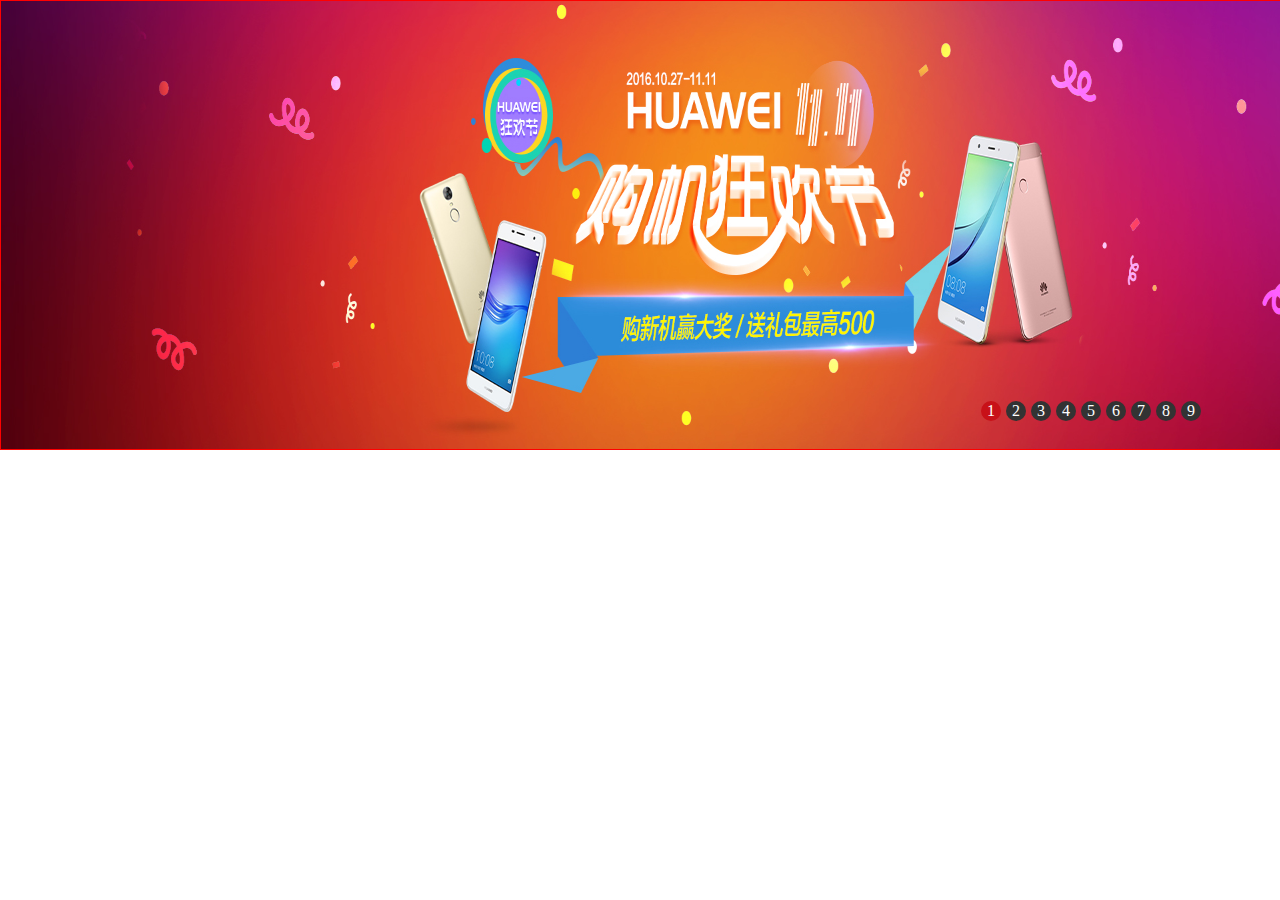
<file: jquery版图片轮播/index.html>
<!DOCTYPE html>
<html>
	<head>
		<meta charset="utf-8" />
		<title></title>
		<script src="js/jquery-3.1.0.min.js" type="application/javascript"></script>
		<style>
		*{
			margin: 0;
			padding: 0;
		}
		ul li{
			list-style: none;
		}
			#banner{
				position: relative;
				width: 100%;
				height: 448px;
				border: 1px solid red;
				cursor: pointer;
			}
			#banner img{
				position: absolute;
				width: 100%;
				height: 448px;
			}
			#banner #img1{
				z-index: 4;
			}
			#banner #count{
				position: absolute;
				z-index: 6;
				right: 80px;
				top: 400px;
			}
			#banner #count ul li{
				width: 20px;
				height: 20px;
				text-align: center;
				line-height: 20px;
				color: #fff;
				border-radius: 10px;
				background: #333;
				float: left;
				margin-left: 5px;
			}
			#banner #count .count1{
				background: #c81118;
			}
		</style>
	</head>
	<body>
		<div id="banner">
			<div id="pic">
				<a href="#"><img id="img1" src="img/banner1.jpg"/></a>
				<a href="#"><img src="img/banner2.jpg"/></a>
				<a href="#"><img src="img/banner3.jpg"/></a>
				<a href="#"><img src="img/banner4.jpg"/></a>
				<a href="#"><img src="img/banner5.jpg"/></a>
				<a href="#"><img src="img/banner6.jpg"/></a>
				<a href="#"><img src="img/banner7.jpg"/></a>
				<a href="#"><img src="img/banner8.jpg"/></a>
				<a href="#"><img src="img/banner9.jpg"/></a>
			</div>
			<div id="count">
				<ul>
					<li class="count1">1</li>
					<li>2</li>
					<li>3</li>
					<li>4</li>
					<li>5</li>
					<li>6</li>
					<li>7</li>
					<li>8</li>
					<li>9</li>
				</ul>
			</div>
		</div>
		
	</body>
	<script>
		
		function startPlan(name,attr,count,element){
			timer=setInterval(function(){
				if(!isCompelet){
				index++;
			if(index == count){
				index = 0;
			}
			element.eq(index).children().fadeIn(300).parent().siblings().children().fadeOut(300);
			$(name).eq(index).addClass(attr).siblings().removeClass(attr);	
				}
			},1000)
		}
		
		function myImages(name,attr,count,element){//name:数字所对应的元素的集合。attr:第一个数字背景色对应的class="li"的style样式
			for(var i=0;i<count;i++){//count:对应的图片的数量.element:图片对应的所有的img集合
			$(name).eq(i).index=i
			$(name).eq(i).mouseenter(function(){
				var a=$(this).index();
				index=a;
				startPlan();
				clearInterval(timer);
				element.eq(a).children().fadeIn(300).parent().siblings().children().fadeOut(300);
				$(this).addClass(attr).siblings().removeClass(attr);
			});
			}
		}
		
		function event(name){
		$(name).mouseenter(function(){isCompelet=true});
		$(name).mouseleave(function(){isCompelet=false});	
		}
		
		
		var $img = $("#pic a").length;//获得所有的img的数量  即封装函数startPlan中的count
		var $pic = $("#pic a");//获取所有的img
		var index = 0;
		var timer;
		var isCompelet=false;	
		startPlan("#count ul li","count1",$img,$pic);
		event("#banner");
		myImages("#count ul li","count1",$img,$pic);
		
		
		
		
	</script>
</html>
</file>
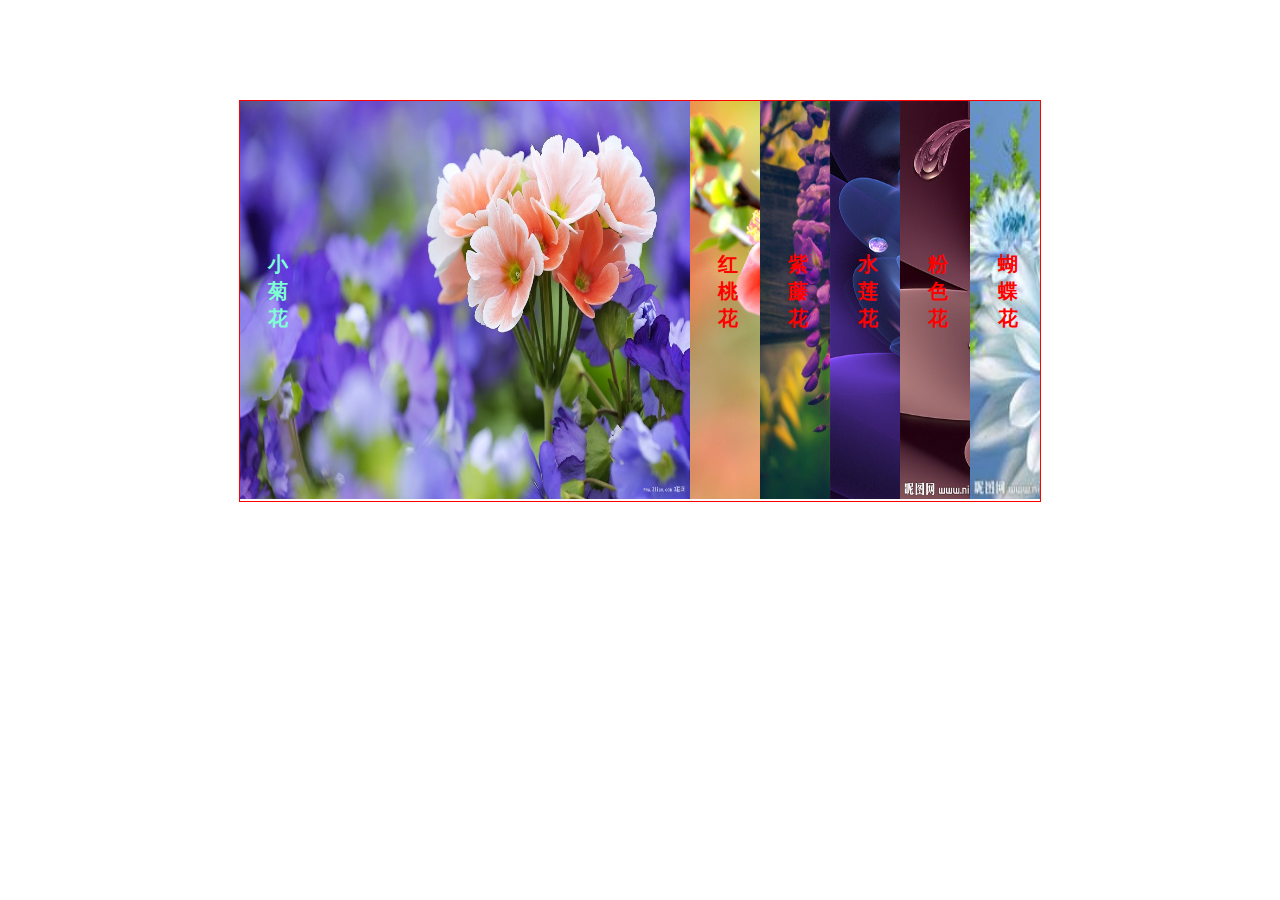
<file: 图片版手风琴效果1/index.html>
<!DOCTYPE html>
<html>
	<head>
		<meta charset="utf-8" />
		<title></title>
		<script src="js/jquery-3.1.0.min.js"></script>
		<style>* {
	margin: 0;
	padding: 0;
}

#box {
	width: 800px;
	height: 400px;
	margin: 100px auto;
	border: 1px solid red;
}

img {
	width: 450px;
	height: 400px;
	position: absolute;
}

#li {
	width: 450px;
}

ul {
	height: 400px;
}

ul li {
	position: relative;
	list-style: none;
	width: 70px;
	height: 398px;
	float: left;
	overflow: hidden;
}

h3 {
	position: relative;
	z-index: 3;
	;
	font-size: 20px;
	color: red;
	font-weight: bold;
	width: 14px;
	height: 100px;
	padding: 150px 28px;
}

.color {
	color: aquamarine;
}</style>
	</head>
	<body>
		<div id="box">
			<ul>
				<li id="li"><img src="img/01.jpg"/><h3 class="color">小菊花</h3></li>
				
				<li><img src="img/02.jpg"/><h3>红桃花</h3></li>
				
				<li><img src="img/03.jpg"/><h3>紫藤花</h3></li>
				
				<li><img src="img/04.jpg"/><h3>水莲花</h3></li>
				
				<li><img src="img/05.jpg"/><h3>粉色花</h3></li>
				
				<li><img src="img/06.jpg"/><h3>蝴蝶花</h3></li>
				
			</ul>
		</div>
	</body>
	<script>$(function() {
	$("#box ul li").mouseenter(function() {
		$(this).stop().animate({
			"width": "450px"
		}, 300).siblings().stop().animate({
			"width": "70px"
		}, 300);
		$(this).find("h3").addClass("color").parent().siblings().find("h3").removeClass("color");
	})
})</script>
</html>
</file>
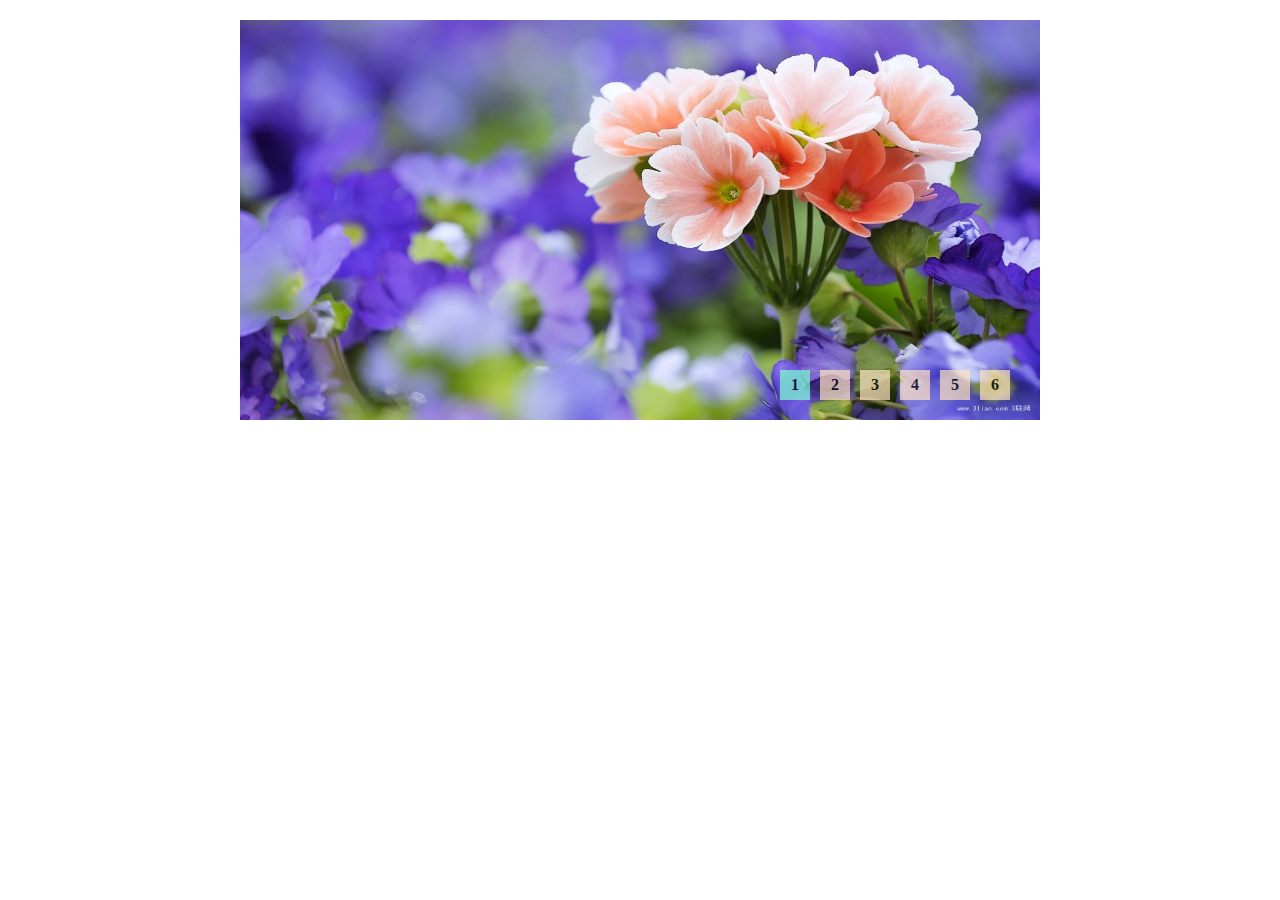
<file: 图片轮播（左右轮播）/index.html>
<!DOCTYPE html>
<html>
	<head>
		<meta charset="utf-8" />
		<title></title>
		
		<style>
			* {
				margin: 0;
				padding: 0;
			}
			
			.box {
				width: 800px;
				height: 400px;
				position: relative;
				margin: 20px auto;
			}
			
			.pic {
				width: 800px;
				height: 400px;
				position: absolute;
				overflow: hidden;
			}
			
			#top {
				width: 5600px;
				list-style: none;
				position: absolute;
				cursor: pointer;
			}
			#top li img{
				width: 800px;
				height: 400px;
			}
			
			li {
				float: left;
			}
			
			#bottom {
				position: absolute;
				right: 20px;
				bottom: 20px;
				list-style: none;
				cursor:pointer;
			}
			
			#bottom li {
				width: 30px;
				height: 30px;
				opacity: .7;
				font-weight: bold;
				text-align: center;
				line-height: 30px;
				margin-right: 10px;
			}
			
			.color_1{
				background: aquamarine;
			}
			.color_2{
				background: bisque;
			}
			
		</style>
	</head>
	<body>
		<div class="box">
			<div class="pic">
				<ul id="top">
					<li><img src="img/01.jpg"/></li>
					<li><img src="img/02.jpg"/></li>
					<li><img src="img/03.jpg"/></li>
					<li><img src="img/04.jpg"/></li>
					<li><img src="img/05.jpg"/></li>
					<li><img src="img/06.jpg"/></li>
					<li><img src="img/01.jpg"/></li>
				</ul>
			</div>
			<div class="count">
				<ul id="bottom">
					<li class="color_1">1</li>
					<li class="color_2">2</li>
					<li class="color_2">3</li>
					<li class="color_2">4</li>
					<li class="color_2">5</li>
					<li class="color_2">6</li>
				</ul>
			</div>
		</div>
	</body>
	<script>
		//把四张图片放在一行，通过改变ul 的left值让图片轮播
		var oUl = document.getElementById("top")
		var countList = document.getElementById("bottom").children;
		var isComplete = false;
		var pageIndex = 1;//默认显示第一张
		var timer;
		startPlan()
		//图片自动播放
		function startPlan() {
			timer = setInterval(function() {
				if(!isComplete) {
					if(pageIndex == 7) {
						oUl.style.left = "0px"; //第一张图片；
						pageIndex = 1;
					}
					pageIndex++;
					move(oUl, {
						"left": -1 * (pageIndex - 1) * 800
					});
					for(var i = 0; i < countList.length; i++) {
						countList[i].className = "color_2";
					}
					if(pageIndex == 7) {
						countList[0].className = "color_1";
					} else {
						countList[pageIndex - 1].className = "color_1";
					}
				}
			}, 2000);
		}
		
		//鼠标移到数字上，图片跟着动；
		for(var i = 0; i < countList.length; i++) {
			countList[i].index = i;
			countList[i].onmouseover= function() {
				clearInterval(timer);
				pageIndex = this.index + 1;
				move(oUl, {
					"left": -1 * this.index * 800
				}, startPlan);
				for(var k = 0; k < countList.length; k++) {
					countList[k].className = "color_2";
				}
				this.className = "color_1";
			}
		}
		//鼠标移到图片上图片停止播放，离开开始播放
		oUl.onmouseover = function() {
			isComplete = true;
		}
		oUl.onmouseout = function() {
			isComplete = false;
		}
		
		
		
	</script>
	<script src="js/js.js" type="application/javascript"></script>
</html>
</file>
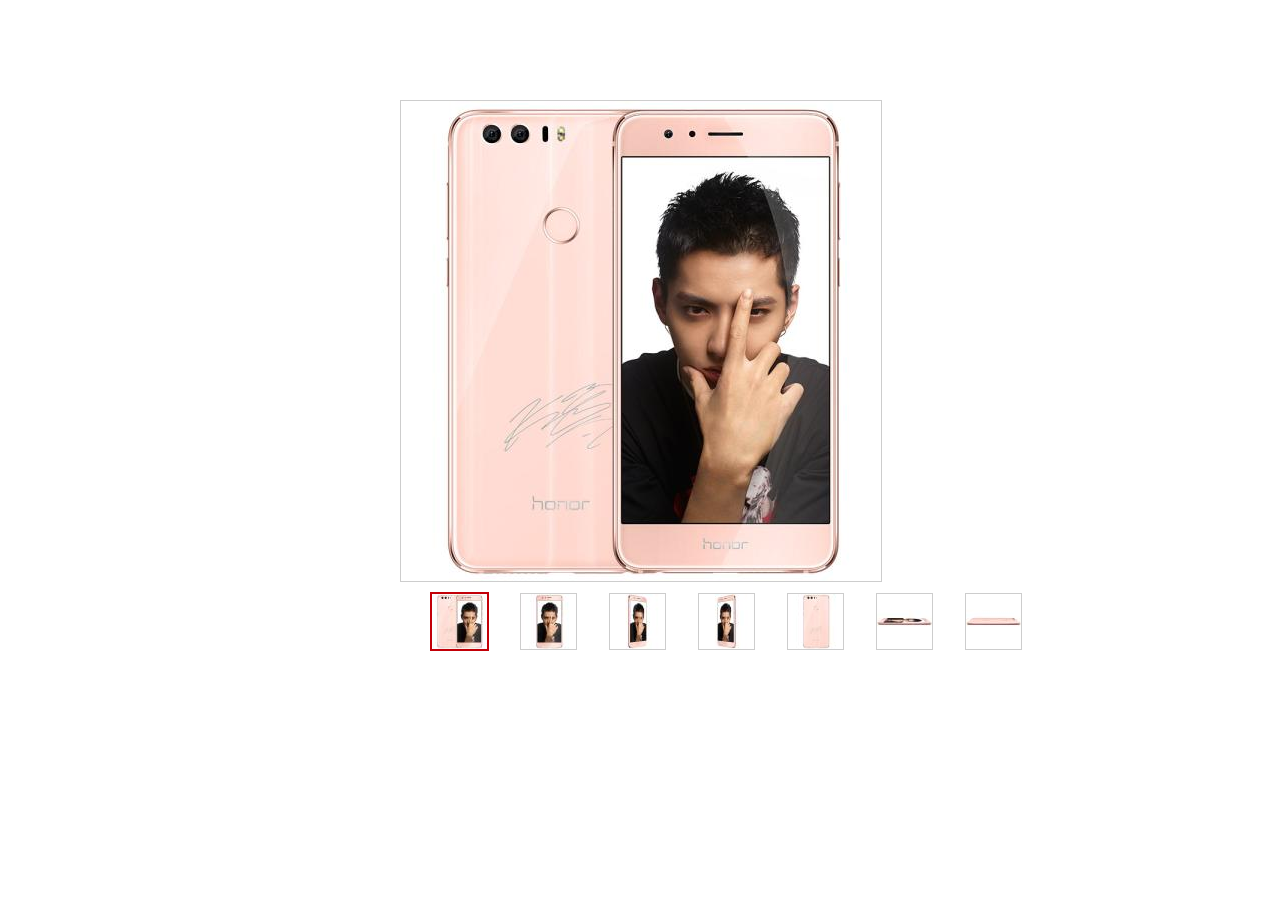
<file: 放大镜/index.html>
<!DOCTYPE html>
<html>
	<head>
		<meta charset="utf-8" />
		<title></title>
		<script src="js/jquery-1.4.2.min.js"></script>
		<script src="js/jquery.imagezoom.min.js"></script>
		<style>
html{overflow-y:scroll;}
body{margin:0; font:12px "\5B8B\4F53",san-serif;background:#ffffff;}
div,ul,li{padding:0; margin:0;}
li{list-style-type:none;}
img{vertical-align:top;border:0;}

/* box */
.box{width:480px;margin:100px auto;}
.tb-pic a{display:table-cell;text-align:center;vertical-align:middle;}
.tb-pic a img{vertical-align:middle;}
.tb-pic a{*display:block;*font-family:Arial;*line-height:1;}
.tb-thumb{margin:10px 0 0;/*overflow:hidden;*/min-width: 650px;}
.tb-thumb li{background:none repeat scroll 0 0 transparent;float:left;height:56px;margin-left: 30px;overflow:hidden;padding:1px;}
.tb-s310, .tb-s310 a{height:480px;width:480px;}
.tb-s310, .tb-s310 img{max-height:480px;max-width:480px;}
/*.tb-s310 a{*font-size:271px;}
.tb-s40 a{*font-size:35px;}*/
/*.tb-s40, .tb-s40 a{height:55px;width:55px;}*/
.tb-booth{border:1px solid #CDCDCD;position:relative;z-index:1;}
.tb-thumb .tb-selected{background:none repeat scroll 0 0 #C30008;height:55px;padding:2px;}
.tb-thumb .tb-selected div{background-color:#FFFFFF;border:medium none;}
.tb-thumb li div{border:1px solid #CDCDCD;}
div.zoomDiv{z-index:999;position:absolute;top:0px;left:0px;width:200px;height:200px;background:#ffffff;border:1px solid #CCCCCC;display:none;text-align:center;overflow:hidden;}
div.zoomMask{position:absolute;width: 100px;height:100px;background:url("img/mask.png") repeat scroll 0 0 transparent;cursor:move;z-index:1;}
div.zoomDiv img{
	width: 960px;height:960px;
}
			
		</style>
	</head>
	<body>
<div class="box">

	<div class="tb-booth tb-pic tb-s310">
		<a href="img/01.jpg"><img src="img/01_mid.jpg" alt="手机" rel="img/01.jpg" class="jqzoom" /></a>
	</div>

	<ul class="tb-thumb" id="thumblist">
		<li class="tb-selected"><div class="tb-pic tb-s40"><a href="#"><img src="img/01_small.jpg" mid="img/01_mid.jpg" big="img/01.jpg"></a></div></li>
		<li><div class="tb-pic tb-s40"><a href="#"><img  src="img/02_small.jpg" mid="img/02_mid.jpg" big="img/02.jpg"></a></div></li>
		<li><div class="tb-pic tb-s40"><a href="#"><img src="img/03_small.jpg" mid="img/03_mid.jpg" big="img/03.jpg"></a></div></li>
		<li><div class="tb-pic tb-s40"><a href="#"><img src="img/04_small.jpg" mid="img/04_mid.jpg" big="img/04.jpg"></a></div></li>
		<li><div class="tb-pic tb-s40"><a href="#"><img src="img/05_small.jpg" mid="img/05_mid.jpg" big="img/05.jpg"></a></div></li>
		<li><div class="tb-pic tb-s40"><a href="#"><img src="img/06_small.jpg" mid="img/06_mid.jpg" big="img/06.jpg"></a></div></li>
		<li><div class="tb-pic tb-s40"><a href="#"><img src="img/07_small.jpg" mid="img/07_mid.jpg" big="img/07.jpg"></a></div></li>
	</ul>
	
</div>
	</body>
	<script>
	$(document).ready(function(){

	$(".jqzoom").imagezoom();
	
	$("#thumblist li a").mouseenter(function(){
		$(this).parents("li").addClass("tb-selected").siblings().removeClass("tb-selected");
		$(".jqzoom").attr('src',$(this).find("img").attr("mid"));
		$(".jqzoom").attr('rel',$(this).find("img").attr("big"));
	});

});
		
	</script>
</html>
</file>
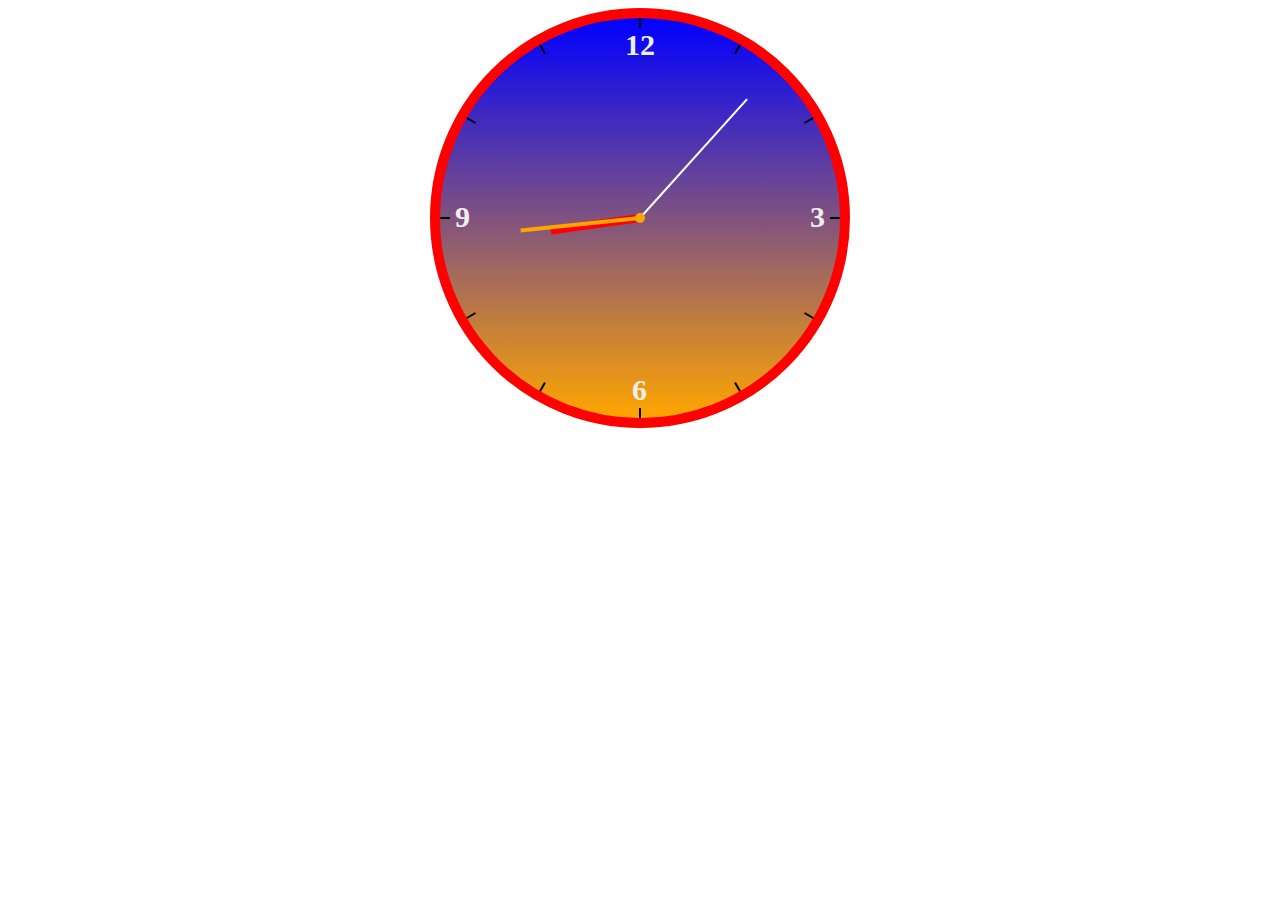
<file: 时钟/index.html>
<!DOCTYPE html>
<html>
	<head>
		<meta charset="utf-8" />
		<title></title>
		<link href="css/timer.css" type="text/css" rel="stylesheet" />
	</head>
	<body>
		<div class="box">
		<div class="circle">
			<div class="point point1"></div>
			<div class="point point2"></div>
			<div class="point point3"></div>
			<div class="point point4"></div>
			<div class="point point5"></div>
			<div class="point point6"></div>
			<div class="point point7"></div>
			<div class="point point8"></div>
			<div class="point point9"></div>
			<div class="point point10"></div>
			<div class="point point11"></div>
			<div class="point point12"></div>
		</div>
		<div class="twelve tim">12</div>
		<div class="three tim">3</div>
		<div class="six tim">6</div>
		<div class="nine tim">9</div>
		<div class="shi yuan">
			<div id="shi"></div>
		</div>
		<div class="fen yuan">
			<div id="fen"></div>
		</div>
		<div class="miao yuan">
			<div id="miao"></div>
		</div>
		<div class="xin"></div>
	</div>
	</body>
	<script>
		// setInterval(function(){
		var miao = document.getElementById("miao");
		var fen = document.getElementById("fen");
		var shi = document.getElementById("shi");
		var dDate = new Date();
		var seconds = dDate.getSeconds()/60*360;
		var minutes = dDate.getMinutes()/60*360;
		var hours = dDate.getHours()/12*360 + dDate.getMinutes()/2;
		miao.style.transform = "rotate("+seconds+"deg)";
		fen.style.transform = "rotate("+minutes+"deg)";
		shi.style.transform = "rotate("+hours+"deg)";
		//console.log(minutes);
		//console.log(hours);
		// },1000)

	</script>
</html>
</file>
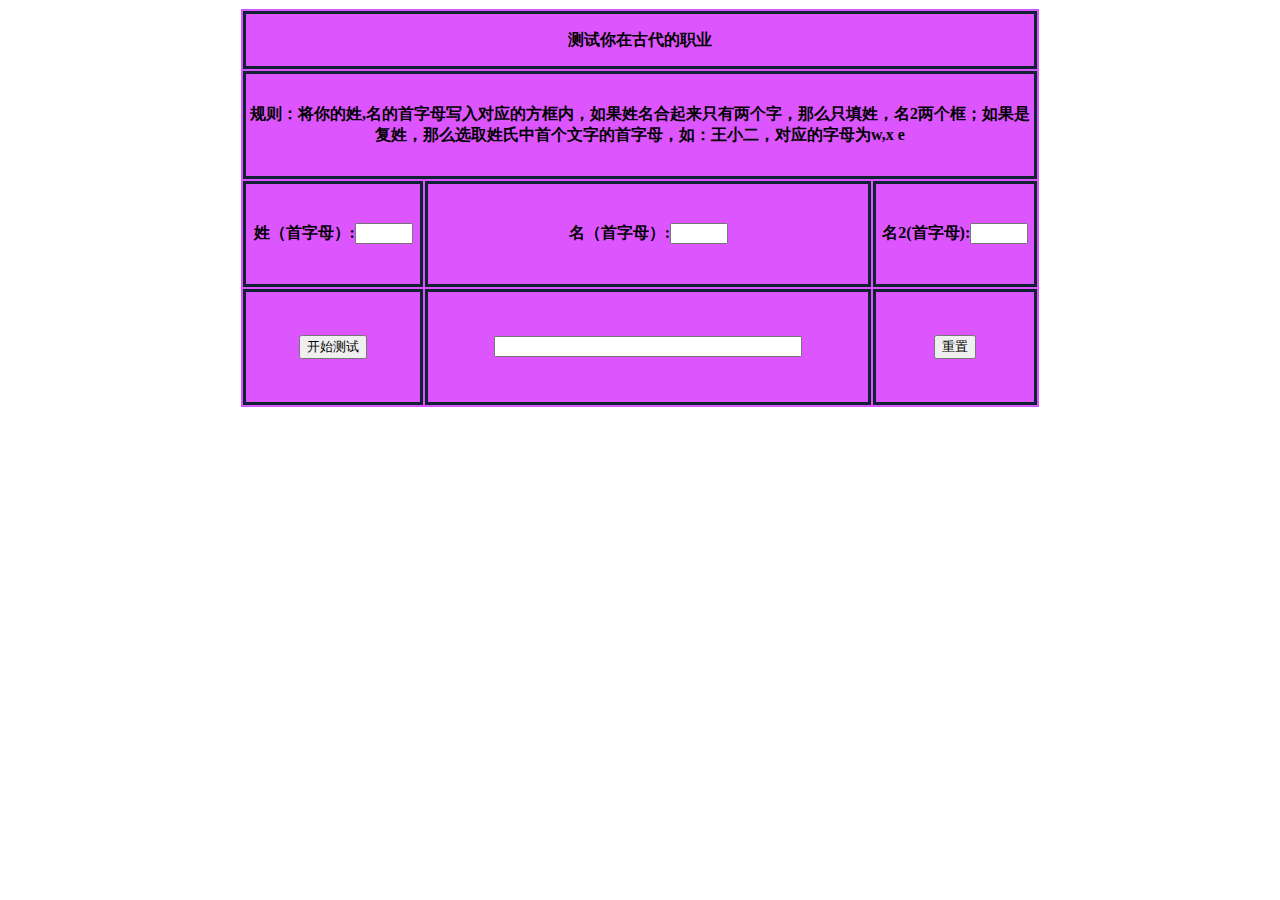
<file: 测试你在古代是什么职位/index.html>
<!DOCTYPE html>
<html>
	<head>
		<meta charset="utf-8" />
		<title></title>
		<style>
			table{
				width:800px;
				height:400px;
				background:#d5f;
				margin:0 auto;
				border:1px solid #fff;
			}
		td{
			border:3px solid #123;
			text-align:center;
			font-weight:bold;
		}
		#tx1,#tx2,#tx3{
			width:50px;
		}	
		#tx4{
			width:300px;
		}
		</style>
		<script>
			window.onload=function(){
				function add(id){
			return document.getElementById(id)
				}
			var	oTx1=add("tx1");
			var	oTx2=add("tx2");
			var	oTx3=add("tx3");
			var	oTx4=add("tx4");
			var	oBnt1=add("bnt1");
			var	oBnt2=add("bnt2");
				
			//var oTx1=document.getElementById("tx1");	
			//var oTx2=document.getElementById("tx2");	
			//var oTx3=document.getElementById("tx3");	
			//var oTx4=document.getElementById("tx4");	
//			var oBnt1=document.getElementById("bnt1");	
//		    var oBnt2=document.getElementById("bnt2");	
			//获取所有的input.
			function fnName(oTx,str){
				reg=/^[a-z]{1}$/
				if(reg.test(oTx.value)){
					
				}else{
					alert(str);
					oTx.style.color = "red";
				}
			}
			oTx1.onblur=function(){fnName(oTx1,"你输错了！应该是姓的首字母")}
			oTx2.onblur=function(){fnName(oTx2,"你输错了！应该是名的首字母")}
			oTx3.onblur=function(){fnName(oTx3,"你输错了！应该是名的首字母")}
			function fnOnf(oTx){
				oTx.value="";
				oTx.style.color="#000"
			}
			oTx1.onfocus=function(){fnOnf(oTx1)};
			oTx2.onfocus=function(){fnOnf(oTx2)};
			oTx3.onfocus=function(){fnOnf(oTx3)};
			
			

				
			}
			
			
			
			
		</script>
	</head>
	<body>
		<table>
			<tr>
				<td colspan="3" style="height:50px">测试你在古代的职业</td>
			</tr>
			<tr>
				<td colspan="3"style="height:100px">规则：将你的姓,名的首字母写入对应的方框内，如果姓名合起来只有两个字，那么只填姓，名2两个框；如果是复姓，那么选取姓氏中首个文字的首字母，如：王小二，对应的字母为w,x e</td>
			</tr>
				<tr>
				<td>姓（首字母）:<input type="tetx" id="tx1" />
				</td>
				<td>名（首字母）:<input type="tetx" id="tx2" /></td>
				<td>名2(首字母):<input type="tetx" id="tx3" /></td>
			</tr>
				<tr>
				<td><input type="button" name="bnt" id="bnt1" value="开始测试" /></td>
				<td><input type="tetx" id="tx4" /></td>
				<td><input type="reset" name="bnt" id="bnt2" value="重置" /></td>
			</tr>
				
			
		</table>
	</body>
</html>
</file>
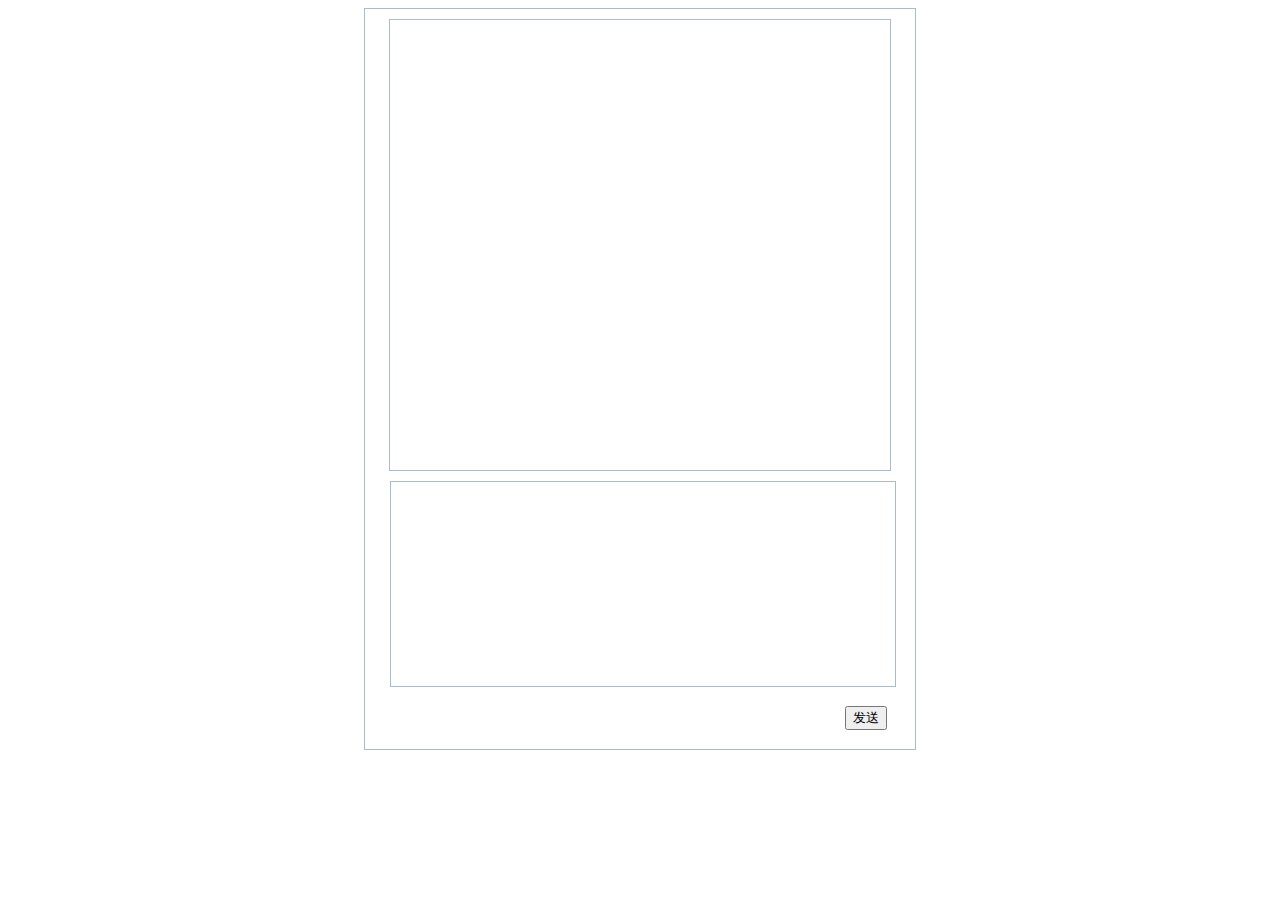
<file: 聊天机器人.html>
<!DOCTYPE html>
<html>

	<head>
		<meta charset="UTF-8">
		<title></title>
		<style>
			#box {
				width: 550px;
				height: 740px;
				border: 1px solid #abc;
				margin: 0 auto;
			}
			
			#div {
				width: 500px;
				height: 450px;
				border: 1px solid #AABBCC;
				margin: 10px auto;
				overflow: auto;
			}
			
			#chat {
				width: 500px;
				height: 200px;
				border: 1px solid #abc;
				margin-left: 25px;
				resize: none;
			}
			
			#bnt1 {
				position: relative;
				left: 480px;
				top: 15px;
			}
		</style>
	</head>

	<body>
		<div id="box">
			<div id="div">
			</div>
			<textarea id="chat"></textarea>
			<input type="button" name="bnt1" id="bnt1" value="发送" />
		</div>
	</body>
	<script>
		var oDiv = document.getElementById("div");
		var oBnt = document.getElementById("bnt1");
		var oChat = document.getElementById("chat");
		oBnt.onclick = function() {add()}
		function add(){
		var txt = oChat.value;
			var span1 = document.createElement("span");
			var p1 = document.createElement("p");
			p1.style.textAlign = "right";
			span1.style.background = "chartreuse";
			span1.style.borderRadius="5px";
			span1.innerHTML = txt;
			p1.appendChild(span1);
			oDiv.appendChild(p1);
			oChat.value = "";
			//console.log(txt);
			var xhr;
			if(window.XMLHttpRequest) {
				xhr = new XMLHttpRequest();
			} else {
				xhr = new ActiveXObject("Microsoft.XMLHTTP");
			}
			//var url="http://apis.baidu.com/turing/turing/turing?key=879a6cb3afb84dbf4fc84a1df2ab7319&info=吃了吗&userid=eb2edb736'";
			xhr.open("get", "http://apis.baidu.com/turing/turing/turing?key=879a6cb3afb84dbf4fc84a1df2ab7319&info=" + txt + "&userid=eb2edb736'", true);
			xhr.setRequestHeader("apikey", "45d8173dfc35ce17924e1141a441258e");
			xhr.onreadystatechange = function() {
				if(xhr.readyState == 4) {
					if(xhr.status == 200) {
						var oData = JSON.parse(xhr.responseText);
						var span2 = document.createElement("span");
						span2.style.background = "#AABBCC";
						span2.style.borderRadius="5px";
						var p2 = document.createElement("p");
						span2.innerHTML = oData.text;
						console.log(oData.text);
						p2.appendChild(span2);
						oDiv.appendChild(span2);
					}
				}
			}
			xhr.send();	
			
			
		}
		//点击回车键也可以发送
		document.onkeydown=function(e){
			var e=e||window.event;
			//console.log(e.keyCode);
			if(e.keyCode==13){
				add();
			}
		}
		//当出现滚动条时，让滚动条一直处于最底部。
		window.onload=function(){
			var s=setInterval("sc()",100);
		}
		function sc(){
			oDiv.scrollTop = oDiv.scrollHeight;
		}
	</script>

</html>
</file>
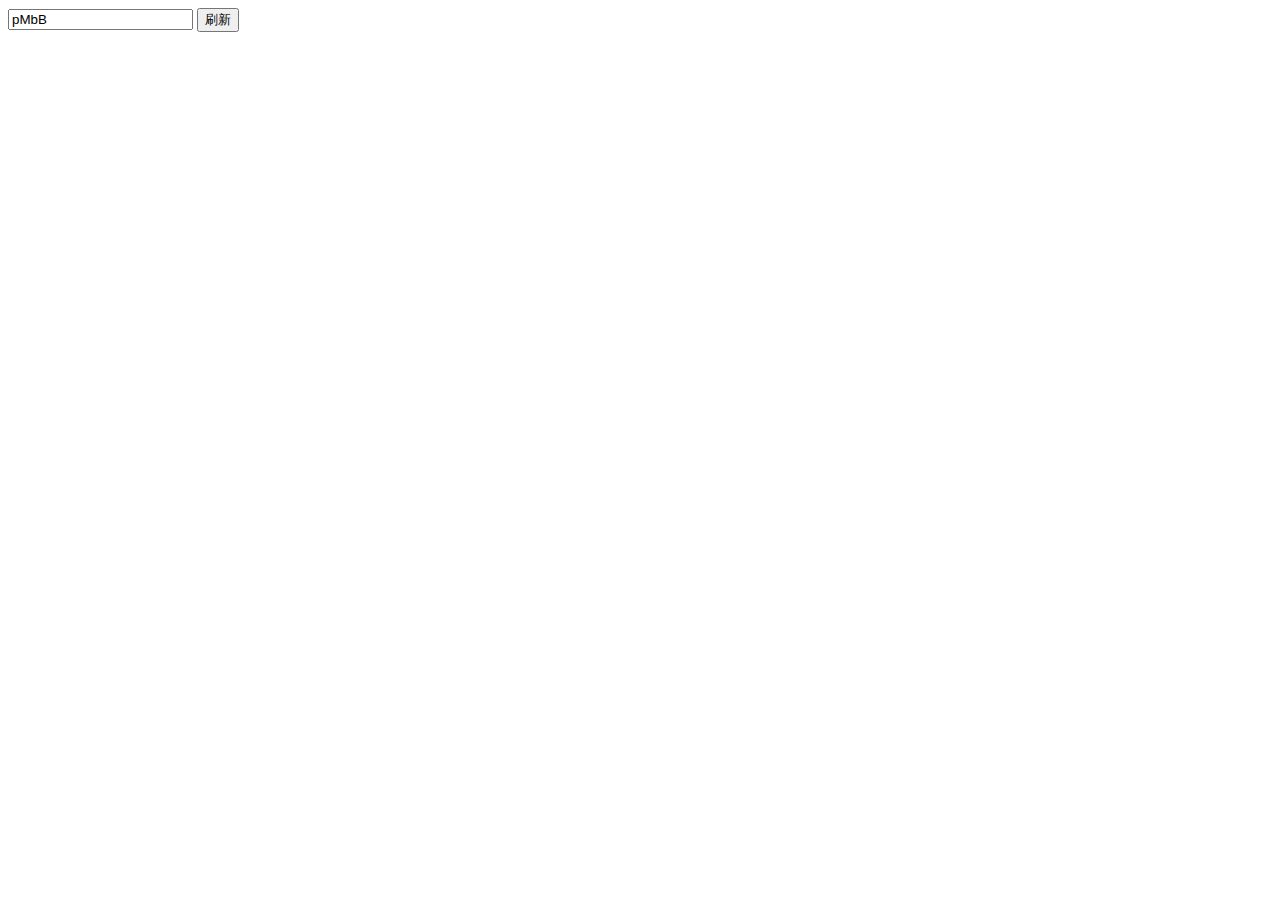
<file: 随机验证码.html>
<!DOCTYPE html>
<html>
	<head>
		<meta charset="UTF-8">
		<title>验证码</title>
	</head>
	<body>
		<input type="text" id="txt1" value="" />
		<input type="button" value="刷新" onclick="show()" />
		<script>
		//第一个函数：产生随机数
			function validateCode(n){
				//验证码中可能包含的字符
				var s="abcdefghijklmnopqrstuvwxyzABCDEFGHIJKLMNOPQRSTUVWXYZ0123456789";
				var ret="";//保存生成的验证码
				//利用for循环，随机产生验证码中的每个字符
				for(var i=0; i<n; i++){
					var index=Math.floor(Math.random()*62);//随机产生一个数值
					
					//随机产生的数值相于当字符串的位置下标，然后从字符串s中取出该字符，放到ret里面
					ret+=s.charAt(index);
				}
				return ret;//返回产生的验证码
			}
			//第二个函数：显示随机数
			function show(){
				var oTx1=document.getElementById("txt1");
				//在id为txt1的对象中显示验证码
				oTx1.value=validateCode(4);
			}
			window.onload=show;//页面加载时执行函数show
		</script>
	</body>
</html>
</file>
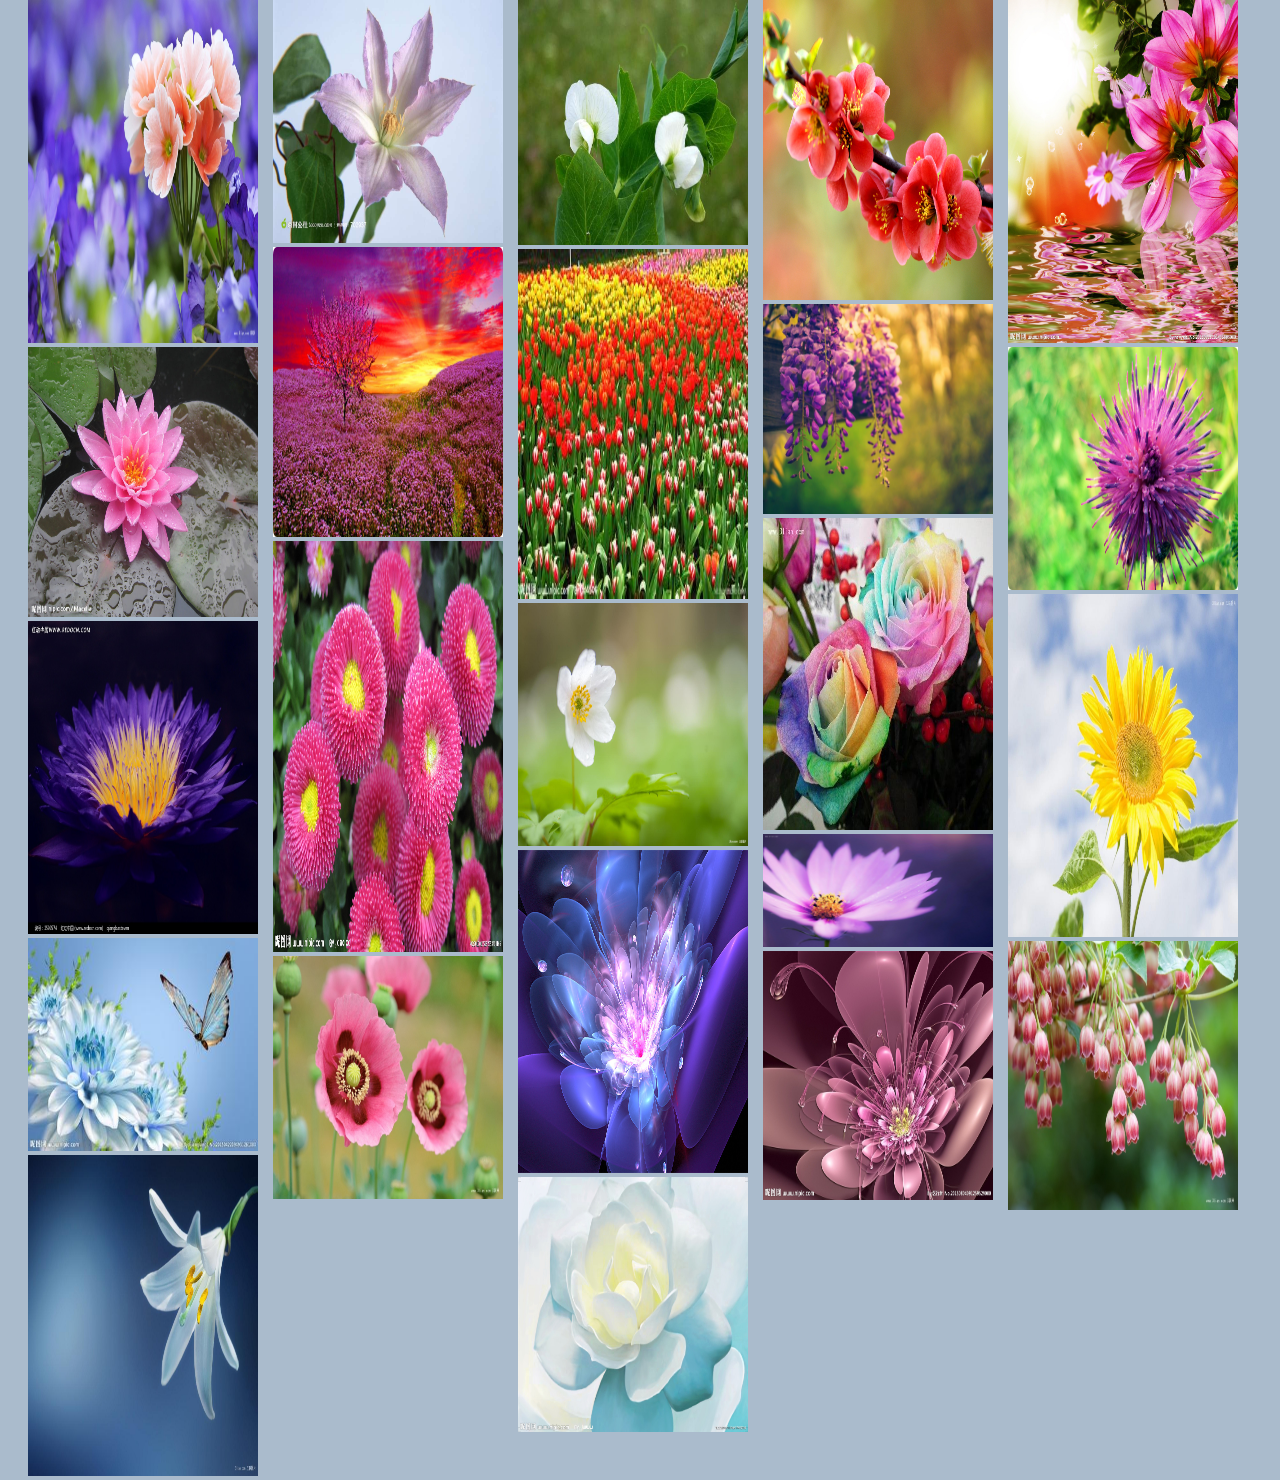
<file: jQuery版瀑布流/瀑布流.html>
<!DOCTYPE html>
<html>
	<head>
		<meta charset="UTF-8">
		<title></title>
		<script src="js/jquery-1.11.3.js" type="application/javascript"></script>
		<style>
			*{
				margin: 0;
				padding: 0;
			}
			body{
				background: #AABBCC;
			}
			#box{
				width: 1225px;

				margin: 0 auto;
			}
			.list{
				width: 245px;
				float: left;
			}
		</style>
	</head>
	<body>
		<div id="box">
			<div class="list"></div>
			<div class="list"></div>
			<div class="list"></div>
			<div class="list"></div>
			<div class="list"></div>
		</div>
	</body>
	<script>
		var json = [];
		$(function(){
			$.getJSON("json.json",function(data){
				json = data;
				//alert(json[0].src);
				init();
			});
		})
		 //加载方法
			function init() {
				var div; //要添加的图片
				for (var i = 0; i < json.length; i++) {
					div = "";
					div += '<div>';
					div += '<img src="' + json[i].src + '" height="' + json[i].height + '" width="230px"/>';
					div += '</div>';
					getList($(".list")).append(div);
					// alert(div); 如果不添加为 ""的div会每次循环都带上之前的
				}
			}
		function getList(obj) {
				var index = 0; //最小list的下标，假设第一个的高度最小
				var h = obj.eq(0).height(); //最小高度，假设为第一个
				for (var i = 1; i < obj.length; i++) {
					if (obj.eq(i).height() < h) { // 比假设的最小的要小
						index = i; //比他小更新他
						h = obj.eq(i).height();
					}
				}
				return obj.eq(index);
			}
		
		 //无限加载
			var _height = $(window).height(); //窗口高度
			$(window).scroll(function() {
				var scrollHeight = document.body.scrollHeight; //滚动高度
				var scrollTop = document.body.scrollTop; //滚动条与离顶部的距离
				if (scrollTop + _height >= scrollHeight) {
					init();
				}
			});
	</script>
</html>
</file>
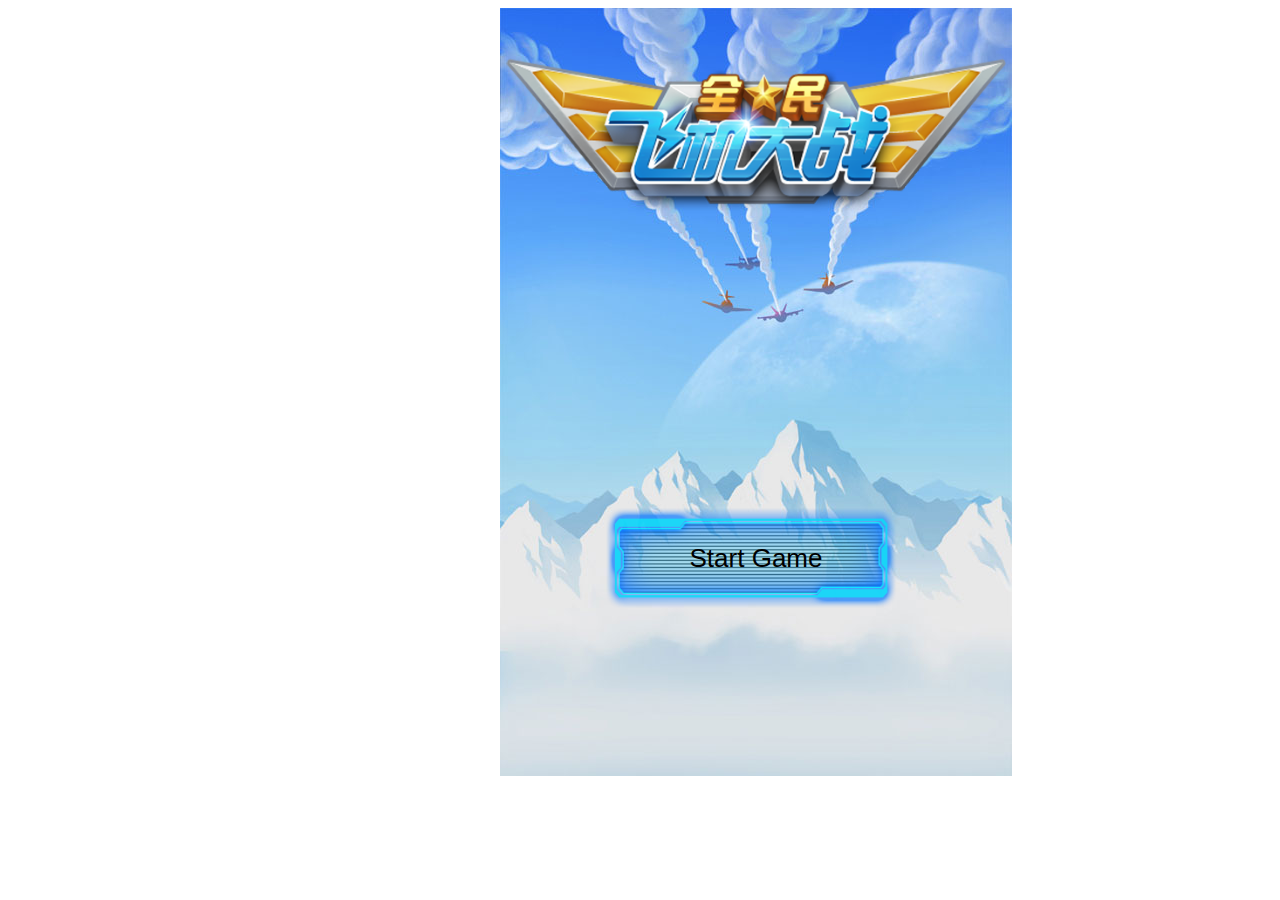
<file: 全民飞机大战1/01创建我的飞机，游戏界面.html>
<!DOCTYPE html>
<html>

	<head>
		<meta charset="utf-8" />
		<title></title>
		<style>
			#content {
				width: 512px;
				height: 768px;
				position: absolute;
				left: 500px;
			}
			
			#startDiv {
				width: 512px;
				height: 768px;
				background: url(img/img_bg_logo.jpg) no-repeat;
				position: absolute;
			}
			
			#btstart {
				width: 300px;
				height: 100px;
				font-size:26px;
				background: url(img/blue1.png) no-repeat;
				background-size:100% 100%;
				position: absolute;
				left: 106px;
				top: 500px;
				border: none;
			}
			
			#mainDiv {
				width: 512px;
				height: 768px;
				position: absolute;
				left: 0;
				top: 0;
				background: url(img/img_bg_level_3.jpg);
				display: none;
			}
			#img{
				width:500px;
				position:absolute;
				left:6px;
				top:50px;
			}
		</style>
	</head>

	<body>
		<div id="content">
			<div id="startDiv">
				<input type="button" id="btstart" value="Start Game" />
				<img src="img/LOGO.png" id="img"/>
			</div>
			<div id="mainDiv"></div>
		</div>

	</body>
	<script>
		var oBtstart = document.getElementById("btstart");
		var oMainDiv = document.getElementById("mainDiv");
		var oStartDiv = document.getElementById("startDiv");
		var oImg = document.getElementById("img");
		var timer;
		var myPlan;
		var MainDivBKPositionY = 0;
		oBtstart.onclick = function() {
			oMainDiv.style.display = "block";
			oStartDiv.style.display = "none";

			//创建我的飞机
			myPlan = createMyPlan();
			//移动我的飞机
			moveMyPlan()
				//移动背景图
			startGame();

			//创建我的飞机
			function createMyPlan() {
				var oMyPlan = document.createElement("div");
				oMyPlan.style.width = "120px";
				oMyPlan.style.height = "79px";
				oMyPlan.style.position = "absolute";
				oMyPlan.style.left = "196px";
				oMyPlan.style.top = "600PX";
				oMyPlan.style.backgroundImage = "url(img/wsparticle_test_001.png)";
				oMainDiv.appendChild(oMyPlan);
				return oMyPlan;
			}

			//移动我的飞机
			function moveMyPlan() {
				document.onmousemove = function(e) {
					var mLeft = e.clientX - 500 - 60;
					var mTop = e.clientY - 40;
					//边界问题
					if(mLeft <= -60) {
						mLeft = -60;
					}
					if(mLeft >= 512 - 60) {
						mLeft = 512 - 60;
					}
					if(mTop <= 0) {
						mTop = 0
					}
					if(mTop >= 768 - 80) {
						mTop = 768 - 80;
					}
					myPlan.style.left = mLeft + "px";
					myPlan.style.top = mTop + "px";
				}
			}

			//移动背景图片
			function startGame() {
				clearInterval(timer);
				timer = setInterval(function() {
					//背景动起来
					oMainDiv.style.backgroundPositionY = MainDivBKPositionY + "px";
					MainDivBKPositionY += 0.5;

				}, 30)
			}

		}
	</script>

</html>
</file>
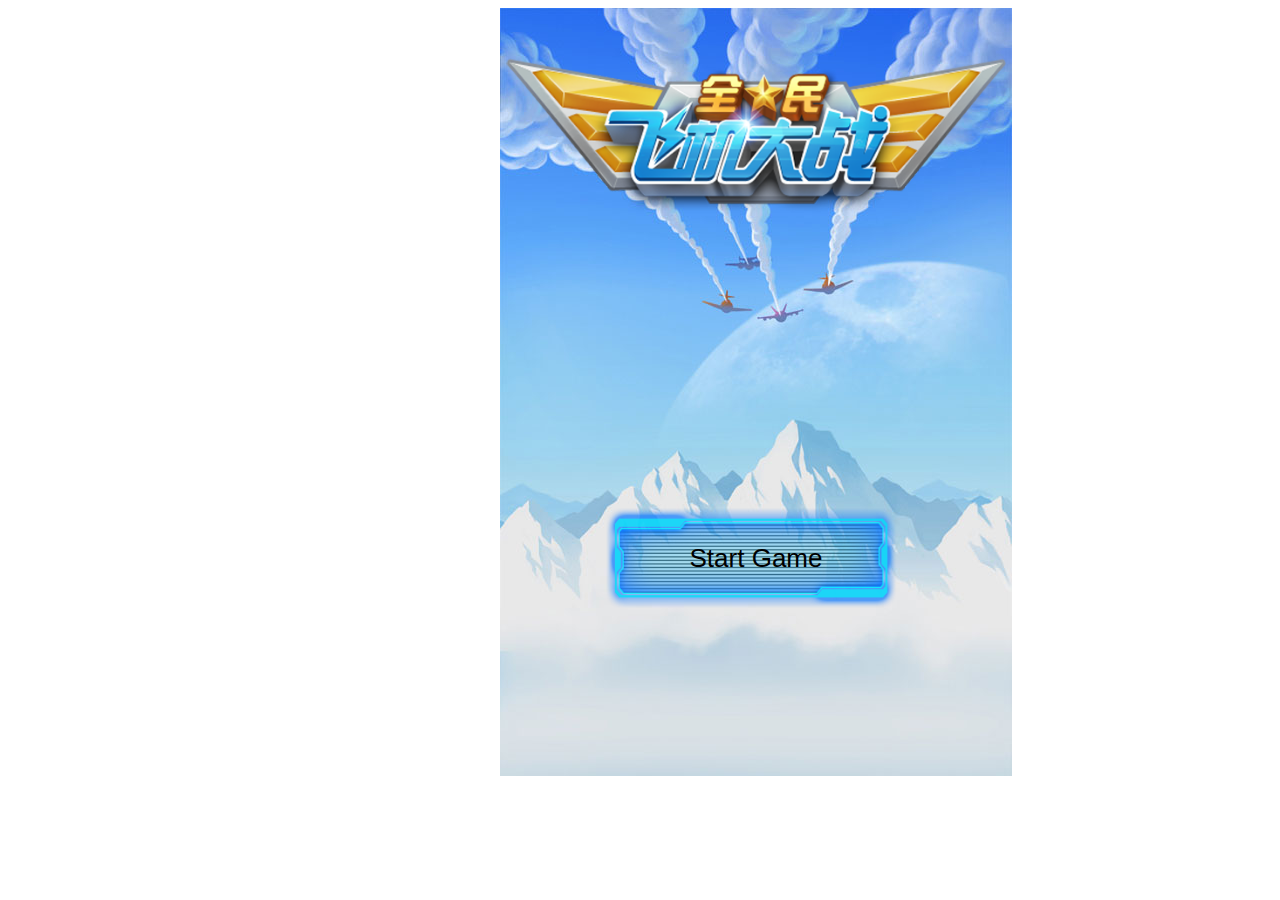
<file: 全民飞机大战1/02子弹的创建和移动.html>
<!DOCTYPE html>
<html>

	<head>
		<meta charset="utf-8" />
		<title></title>
		<style>
			#content {
				width: 512px;
				height: 768px;
				position: absolute;
				left: 500px;
			}
			
			#startDiv {
				width: 512px;
				height: 768px;
				background: url(img/img_bg_logo.jpg) no-repeat;
				position: absolute;
			}
			
			#btstart {
				width: 300px;
				height: 100px;
				font-size:26px;
				background: url(img/blue1.png) no-repeat;
				background-size:100% 100%;
				position: absolute;
				left: 106px;
				top: 500px;
				border: none;
			}
			
			#mainDiv {
				width: 512px;
				height: 768px;
				position: absolute;
				left: 0;
				top: 0;
				background: url(img/img_bg_level_3.jpg);
				display: none;
			}
			#img{
				width:500px;
				position:absolute;
				left:6px;
				top:50px;
			}
		</style>
	</head>

	<body>
		<div id="content">
			<div id="startDiv">
				<input type="button" id="btstart" value="Start Game" />
				<img src="img/LOGO.png" id="img"/>
			</div>
			<div id="mainDiv"></div>
		</div>

	</body>
	<script>
		var oBtstart = document.getElementById("btstart");
		var oMainDiv = document.getElementById("mainDiv");
		var oStartDiv = document.getElementById("startDiv");
		//游戏界面的背景定位坐标
		var timer;
		//记录我的数组
		var myPlan;
		var MainDivBKPositionY = 0;
		//存放子弹的数组
		var arrBullet = []
			//子弹的速度
		var speedBullet = 40;

		oBtstart.onclick = function() {
			oMainDiv.style.display = "block";
			oStartDiv.style.display = "none";

			//创建我的飞机
			myPlan = createMyPlan();
			//移动我的飞机
			moveMyPlan()
				//移动背景图
			startGame();

			//创建我的飞机
			function createMyPlan() {
				var oMyPlan = document.createElement("div");
				oMyPlan.style.width = "120px";
				oMyPlan.style.height = "79px";
				oMyPlan.style.position = "absolute";
				oMyPlan.style.left = "196px";
				oMyPlan.style.top = "600PX";
				oMyPlan.style.backgroundImage = "url(img/wsparticle_test_001.png)";
				oMainDiv.appendChild(oMyPlan);
				return oMyPlan;
			}

			//移动我的飞机
			function moveMyPlan() {
				document.onmousemove = function(e) {
					var mLeft = e.clientX - 500 - 60;
					var mTop = e.clientY - 40;
					//边界问题
					if(mLeft <= -60) {
						mLeft = -60;
					}
					if(mLeft >= 512 - 60) {
						mLeft = 512 - 60;
					}
					if(mTop <= 0) {
						mTop = 0
					}
					if(mTop >= 768 - 80) {
						mTop = 768 - 80;
					}
					myPlan.style.left = mLeft + "px";
					myPlan.style.top = mTop + "px";
				}
			}

			//移动背景图片
			function startGame() {
				clearInterval(timer);
				timer = setInterval(function() {
					//背景动起来
					oMainDiv.style.backgroundPositionY = MainDivBKPositionY + "px";
					MainDivBKPositionY += 0.5;
					//创建子弹
					//每30毫秒创建一个
					moveBullet();
					createBullet();

				}, 30)
			}

			//创建子弹
			function createBullet() {
				var bullet = document.createElement("div");
				bullet.style.width = "96px";
				bullet.style.height = "96px";
				bullet.style.background = "url(img/wsparticle_tailinga_0.png)";
				bullet.style.position = "absolute";
				bullet.style.left = myPlan.offsetLeft + 10 + "px";
				bullet.style.top = myPlan.offsetTop - 50 + "px";
				oMainDiv.appendChild(bullet);
				arrBullet.push(bullet);
			}
			//移动子弹，所有的子弹移动一步；
			//然后在定时器中调用
			function moveBullet() {
				//操作子弹的top，让子弹向上跑；
				//是否在此启动一个计时器
				for(i = 0; i < arrBullet.length; i++) {
					arrBullet[i].style.top = arrBullet[i].offsetTop - speedBullet + "px";
				}
				//如果子弹出去了界面 删除子弹
				//top=-128
				for(var j = 0; j < arrBullet.length; j++) {
					if(arrBullet[j].offsetTop <= -128) {
						//删除
						oMainDiv.removeChild(arrBullet[j]);
						arrBullet.splice(j, 1);
					}
				}

			}

		}
	</script>

</html>
</file>
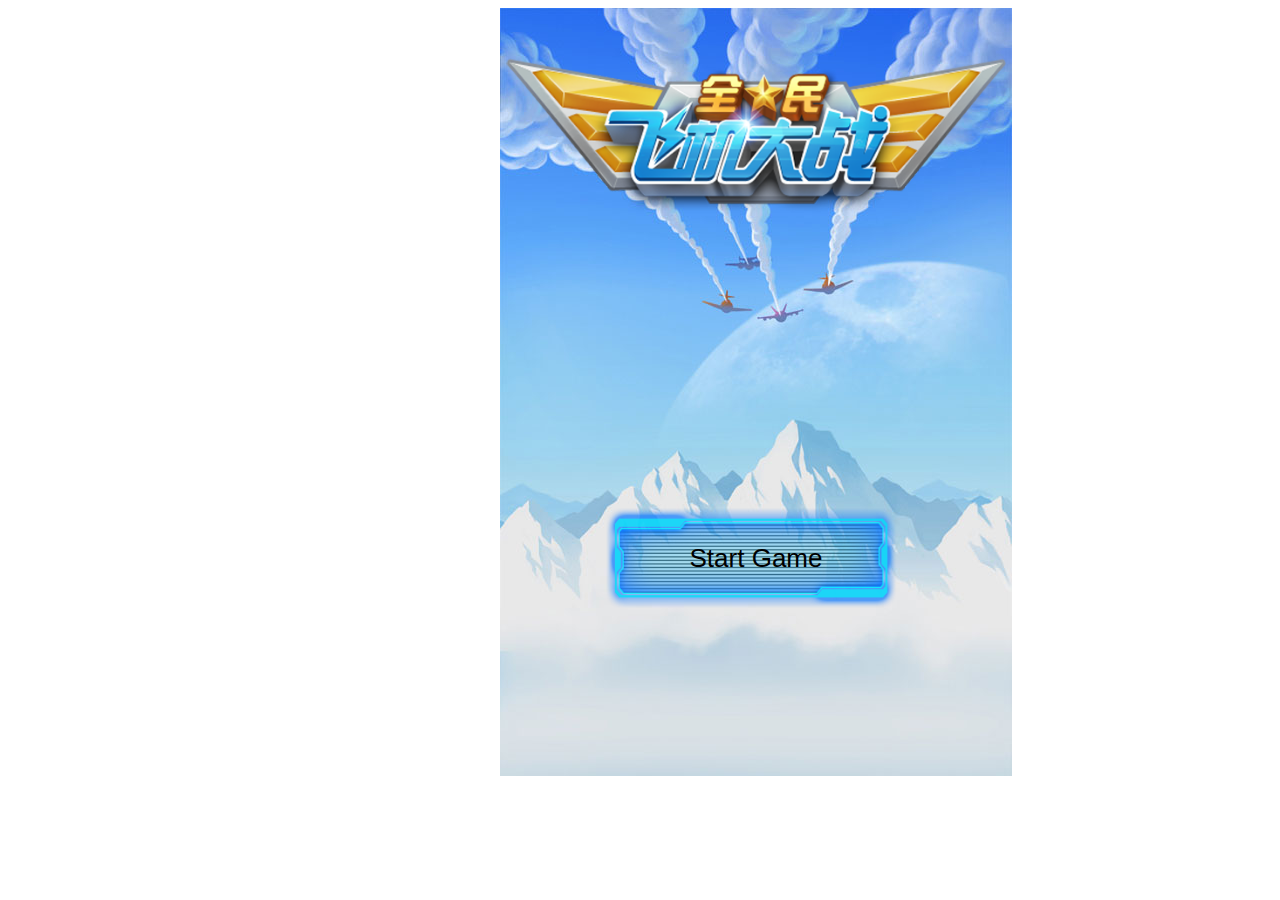
<file: 全民飞机大战1/03创建并移动d敌机.html>
<!DOCTYPE html>
<html>

	<head>
		<meta charset="utf-8" />
		<title></title>
		<style>
			#content {
				width: 512px;
				height: 768px;
				position: absolute;
				left: 500px;
			}
			
			#startDiv {
				width: 512px;
				height: 768px;
				background: url(img/img_bg_logo.jpg) no-repeat;
				position: absolute;
			}
			
			#btstart {
				width: 300px;
				height: 100px;
				font-size:26px;
				background: url(img/blue1.png) no-repeat;
				background-size:100% 100%;
				position: absolute;
				left: 106px;
				top: 500px;
				border: none;
			}
			
			#mainDiv {
				width: 512px;
				height: 768px;
				position: absolute;
				left: 0;
				top: 0;
				background: url(img/img_bg_level_3.jpg);
				display: none;
			}
			#img{
				width:500px;
				position:absolute;
				left:6px;
				top:50px;
			}
		</style>
	</head>

	<body>
		<div id="content">
			<div id="startDiv">
				<input type="button" id="btstart" value="Start Game" />
				<img src="img/LOGO.png" id="img"/>
			</div>
			<div id="mainDiv"></div>
		</div>

	</body>
	<script>
		var oBtstart = document.getElementById("btstart");
		var oMainDiv = document.getElementById("mainDiv");
		var oStartDiv = document.getElementById("startDiv");
		//游戏界面的背景定位坐标
		var timer;
		//记录我的数组
		var myPlan;
		var MainDivBKPositionY = 0;
		//存放子弹的数组
		var arrBullet = []
			//子弹的速度
		var speedBullet = 40;
		//存放所有的敌机
		var arrEnemy=[];
		//敌机的速度
		var speedEnemy=2;
		//定时器的记录
		var timerMark=0;
		//游戏界面的宽高度
		var mainWidth=512;
		var mainHeight=768;
		

		oBtstart.onclick = function() {
			oMainDiv.style.display = "block";
			oStartDiv.style.display = "none";

			//创建我的飞机
			myPlan = createMyPlan();
			//移动我的飞机
			moveMyPlan()
			//移动背景图
			startGame();

			//创建我的飞机
			function createMyPlan() {
				var oMyPlan = document.createElement("div");
				oMyPlan.style.width = "120px";
				oMyPlan.style.height = "79px";
				oMyPlan.style.position = "absolute";
				oMyPlan.style.left = "196px";
				oMyPlan.style.top = "600PX";
				oMyPlan.style.backgroundImage = "url(img/wsparticle_test_001.png)";
				oMainDiv.appendChild(oMyPlan);
				return oMyPlan;
			}

			//移动我的飞机
			function moveMyPlan() {
				document.onmousemove = function(e) {
					var mLeft = e.clientX - 500 - 60;
					var mTop = e.clientY - 40;
					//边界问题
					if(mLeft <= -60) {
						mLeft = -60;
					}
					if(mLeft >= 512 - 60) {
						mLeft = 512 - 60;
					}
					if(mTop <= 0) {
						mTop = 0
					}
					if(mTop >= 768 - 80) {
						mTop = 768 - 80;
					}
					myPlan.style.left = mLeft + "px";
					myPlan.style.top = mTop + "px";
				}
			}

			//移动背景图片
			function startGame() {
				clearInterval(timer);
				timer = setInterval(function() {
					timerMark++;
					//背景动起来
					oMainDiv.style.backgroundPositionY = MainDivBKPositionY + "px";
					MainDivBKPositionY += 0.5;
					//创建子弹
					//每30毫秒创建一个
					moveBullet();
					createBullet();
					createEnemy();
					moveEnemy();
					


				}, 30)
			}
			
			//创建敌机
			function createEnemy(){
				if(timerMark%700==0){
					//创建大飞机
					createPlan(254,195,"img/bigEnemy.gif");
					
				}else if(timerMark%300==0){
					//创建中飞机
					createPlan(174,132,"img/enemyMiddle.gif");
					
				}else if(timerMark%50==0){
					//创建小飞机
					createPlan(117,85,"img/enemyLitter.gif");
				}
			}
			//创建敌机的方法
			function createPlan(width,height,url){
				var enemy=document.createElement("img");
				enemy.style.width=width+"px";
				enemy.style.height=height+"px";
				enemy.src=url;
				enemy.style.position="absolute";
				enemy.style.left = Math.floor(Math.random() * (mainWidth - width)) + "px";
				enemy.style.top=-height+"px";
				oMainDiv.appendChild(enemy);
				arrEnemy.push(enemy);
				//console.log(arrEnemy.length);
			}
			//移动敌机
			function moveEnemy() {
				for(var i = 0; i < arrEnemy.length; i++) {
					arrEnemy[i].style.top = arrEnemy[i].offsetTop + speedEnemy + "px";
				}
				//console.log(arrEnemy[0].offsetTop);
				if(arrEnemy.length > 0) {
					console.log(arrEnemy[0].style.top);
				}
				for(var j = 0; j < arrEnemy.length; j++) {
					if(arrEnemy[j].offsetTop+arrEnemy[j].offsetHeight >= mainHeight) {
						oMainDiv.removeChild(arrEnemy[j]);
						arrEnemy.splice(j, 1);
						j--;
						//删除j位置的元素后，后面的元素都向前移动了一位。为了不漏掉元素的遍历，j--
					}
				}
			}
			

			//创建子弹
			function createBullet() {
				var bullet = document.createElement("div");
				bullet.style.width = "96px";
				bullet.style.height = "96px";
				bullet.style.background = "url(img/wsparticle_tailinga_0.png)";
				bullet.style.position = "absolute";
				bullet.style.left = myPlan.offsetLeft + 10 + "px";
				bullet.style.top = myPlan.offsetTop - 50 + "px";
				oMainDiv.appendChild(bullet);
				arrBullet.push(bullet);
			}
			//移动子弹，所有的子弹移动一步；
			//然后在定时器中调用
			function moveBullet() {
				//操作子弹的top，让子弹向上跑；
				//是否在此启动一个计时器
				for(i = 0; i < arrBullet.length; i++) {
					arrBullet[i].style.top = arrBullet[i].offsetTop - speedBullet + "px";
				}
				//如果子弹出去了界面 删除子弹
				//top=-96
				for(var j = 0; j < arrBullet.length; j++) {
					if(arrBullet[j].offsetTop <= -96) {
						//删除
						oMainDiv.removeChild(arrBullet[j]);
						arrBullet.splice(j, 1);
					}
				}

			}

		}
	</script>

</html>
</file>
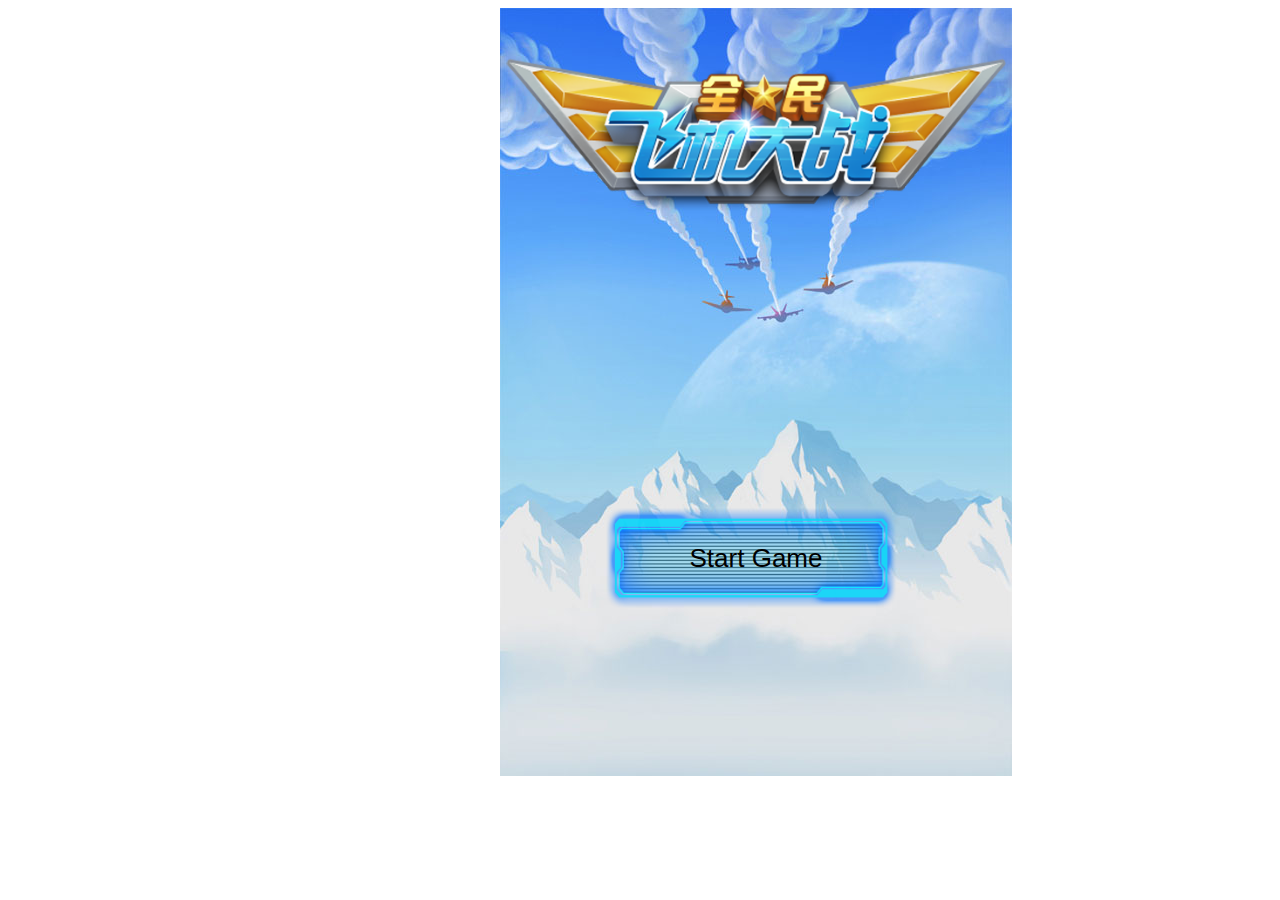
<file: 全民飞机大战1/04与敌机发生碰撞血量.html>
<!DOCTYPE html>
<html>

	<head>
		<meta charset="utf-8" />
		<title></title>
		<style>
			#content {
				width: 512px;
				height: 768px;
				position: absolute;
				left: 500px;
			}
			
			#startDiv {
				width: 512px;
				height: 768px;
				background: url(img/img_bg_logo.jpg) no-repeat;
				position: absolute;
			}
			
			#btstart {
				width: 300px;
				height: 100px;
				font-size:26px;
				background: url(img/blue1.png) no-repeat;
				background-size:100% 100%;
				position: absolute;
				left: 106px;
				top: 500px;
				border: none;
			}
			
			#mainDiv {
				width: 512px;
				height: 768px;
				position: absolute;
				left: 0;
				top: 0;
				background: url(img/img_bg_level_3.jpg);
				display: none;
			}
			
			#img {
				width: 500px;
				position: absolute;
				left: 6px;
				top: 50px;
			}
			
			#enddiv {
				width: 512px;
				height: 100px;
				position: absolute;
				text-align: center;
				line-height:60px;
				top: 400px;
				display: none;
				font-weight: bold;
				font-size: 20px;
				color: #000;
				background: url(img/menu.png) no-repeat;
				background-size:100% 100%;
				border-radius: 10px;
			}
			
			#btrestart {
				width:150px;
				height:30px;
				border-radius: 10px;
				position:absolute;
				top:50px;
				left:181px;
				background:azure;
				border:none;
			}
		</style>
	</head>

	<body>
		<div id="content">
			<div id="startDiv">
				<input type="button" id="btstart" value="Start Game" />
				<img src="img/LOGO.png" id="img" />
			</div>
			<div id="mainDiv"></div>
			<div id="enddiv">
				游戏结束!积分<span id="fenshu">9999</span>
				<div>
					<input id="btrestart" type="button" value="重新开始" />
				</div>
			</div>
		</div>

	</body>
	<script>
		var oBtstart = document.getElementById("btstart");
		var oMainDiv = document.getElementById("mainDiv");
		var oStartDiv = document.getElementById("startDiv");
		var oEndDiv = document.getElementById("enddiv");

		var timer;
		//记录我的飞机
		var myPlan;
		//游戏界面的背景定位坐标
		var MainDivBKPositionY = 0;
		//存放子弹的数组
		var arrBullet = []
			//子弹的速度
		var speedBullet = 60;
		//存放所有的敌机
		var arrEnemy = [];
		//敌机的速度
		var speedEnemy = 5;
		//定时器的记录
		var timerMark = 0;
		//游戏界面的宽高度
		var mainWidth = 512;
		var mainHeight = 768;

		oBtstart.onclick = function() {
			oMainDiv.style.display = "block";
			oStartDiv.style.display = "none";

			//创建我的飞机
			myPlan = createMyPlan();
			//移动我的飞机
			moveMyPlan()
				//移动背景图
			startGame();

			//创建我的飞机
			function createMyPlan() {
				var oMyPlan = document.createElement("div");
				oMyPlan.style.width = "120px";
				oMyPlan.style.height = "79px";
				oMyPlan.style.position = "absolute";
				oMyPlan.style.left = "196px";
				oMyPlan.style.top = "600PX";
				oMyPlan.style.backgroundImage = "url(img/wsparticle_test_001.png)";
				oMyPlan.srcBoom = "img/1.png";
				oMyPlan.style.zIndex = 999;
				oMainDiv.appendChild(oMyPlan);
				return oMyPlan;
			}

			//移动我的飞机
			function moveMyPlan() {
				document.onmousemove = function(e) {
					var mLeft = e.clientX - 500 - 60;
					var mTop = e.clientY - 40;
					//边界问题
					if(mLeft <= -60) {
						mLeft = -60;
					}
					if(mLeft >= 512 - 60) {
						mLeft = 512 - 60;
					}
					if(mTop <= 0) {
						mTop = 0
					}
					if(mTop >= 768 - 80) {
						mTop = 768 - 80;
					}
					myPlan.style.left = mLeft + "px";
					myPlan.style.top = mTop + "px";
				}
			}

			//移动背景图片
			function startGame() {
				clearInterval(timer);
				timer = setInterval(function() {
					timerMark++;
					//背景动起来
					oMainDiv.style.backgroundPositionY = MainDivBKPositionY + "px";
					MainDivBKPositionY += 1;
					//创建子弹
					//每30毫秒创建一个
					moveBullet();
					createBullet();
					createEnemy();
					moveEnemy();
					check();

				}, 30)
			}

			//创建敌机
			function createEnemy() {
				if(timerMark % 300 == 0) {
					//创建大飞机
					createPlan(254, 195, "img/bigEnemy.gif", "img/0-0.png", 50);

				} else if(timerMark % 150 == 0) {
					//创建中飞机
					createPlan(186, 134, "img/enemyMiddle.gif", "img/0-3.png", 30);

				} else if(timerMark % 20 == 0) {
					//创建小飞机
					createPlan(117, 85, "img/enemyLitter.gif", "img/1.png", 10);
				}
			}

			//创建子弹
			function createBullet() {
				var bullet = document.createElement("div");
				bullet.style.width = "96px";
				bullet.style.height = "96px";
				bullet.style.background = "url(img/wsparticle_tailinga_0.png)";
				bullet.style.position = "absolute";
				bullet.style.left = myPlan.offsetLeft + 10 + "px";
				bullet.style.top = myPlan.offsetTop - 50 + "px";
				oMainDiv.appendChild(bullet);
				arrBullet.push(bullet);
			}
			//移动子弹，所有的子弹移动一步；
			//然后在定时器中调用
			function moveBullet() {
				//操作子弹的top，让子弹向上跑；
				//是否在此启动一个计时器
				for(i = 0; i < arrBullet.length; i++) {
					arrBullet[i].style.top = arrBullet[i].offsetTop - speedBullet + "px";
				}
				//如果子弹出去了界面 删除子弹
				//top=-96
				for(var j = 0; j < arrBullet.length; j++) {
					if(arrBullet[j].offsetTop <= -96) {
						//删除
						oMainDiv.removeChild(arrBullet[j]);
						arrBullet.splice(j, 1);
					}
				}

			}
			//创建敌机的方法
			function createPlan(width, height, url, urlBoom, hp, urlAD) {
				var enemy = document.createElement("img");
				enemy.style.width = width + "px";
				enemy.style.height = height + "px";
				enemy.src = url;
				enemy.srcBoom = urlBoom;
				if(urlAD) {
					enemy.srcAD = urlAD;
				}
				enemy.HP = hp;
				enemy.style.position = "absolute";
				enemy.style.left = Math.floor(Math.random() * (mainWidth - width)) + "px";
				enemy.style.top = 0 + "px";
				oMainDiv.appendChild(enemy);
				arrEnemy.push(enemy);
				//console.log(arrEnemy.length);
			}
			//移动敌机
			function moveEnemy() {
				for(var i = 0; i < arrEnemy.length; i++) {
					if(!arrEnemy[i].isDead) {
						//没有爆炸  才能移动
						arrEnemy[i].style.top = arrEnemy[i].offsetTop + speedEnemy + "px";
					} else {
						//如果飞机是爆炸状态，添加删除倒计时
						arrEnemy[i].deadTime = arrEnemy[i].deadTime + 1;
						if(arrEnemy[i].deadTime == 30) {
							oMainDiv.removeChild(arrEnemy[i]);
							arrEnemy.splice(i, 1);
							i--;
						}
					}

				}
				//console.log(arrEnemy[0].offsetTop);
				if(arrEnemy.length > 0) {
					//console.log(arrEnemy[0].style.top);
				}
				for(var j = 0; j < arrEnemy.length; j++) {
					if(arrEnemy[j].offsetTop + arrEnemy[j].offsetHeight >= mainHeight) {
						oMainDiv.removeChild(arrEnemy[j]);
						arrEnemy.splice(j, 1);
						j--;
						//删除j位置的元素后，后面的元素都向前移动了一位。为了不漏掉元素的遍历，j--
					}
				}
			}

			//子弹跟敌机相撞
			//敌机与本机相撞
			function check() {
				//子弹的右边缘 需要 比 敌机的左边缘大。
				//子弹的左边缘 需要比 敌机的 右边缘小；
				//子弹的下边缘 需要比 敌机的上边缘 大
				//子弹的上边缘  比 敌机的下边缘  小；
				for(var k = 0; k < arrBullet.length; k++) {
					for(var i = 0; i < arrEnemy.length; i++) {
						if(arrEnemy[i].isDead) {
							//如果飞机爆炸，不用再检测碰撞。
							continue;
						}
						if(arrBullet[k].offsetTop < arrEnemy[i].offsetTop + arrEnemy[i].offsetHeight) {
							if(arrBullet[k].offsetTop + arrBullet[k].offsetHeight > arrEnemy[i].offsetTop) {
								if(arrBullet[k].offsetLeft + arrBullet[k].offsetWidth - 40 > arrEnemy[i].offsetLeft) {
									if(arrBullet[k].offsetLeft + 40 < arrEnemy[i].offsetLeft + arrEnemy[i].offsetWidth) {
										//子弹打中了敌机
										//1.变更爆炸的效果图片
										arrEnemy[i].HP = arrEnemy[i].HP - 1;
										if(arrEnemy[i].HP == 0) {
											//爆炸
											arrEnemy[i].src = arrEnemy[i].srcBoom;
											arrEnemy[i].isDead = true;
											arrEnemy[i].deadTime = 0;
										} else {
											if(arrEnemy[i].srcAD) {
												arrEnemy[i].src = arrEnemy[i].srcAD;
											}
										}
										oMainDiv.removeChild(arrBullet[k]);
										arrBullet.splice(k, 1);
										k--;
										//跳出小循环，
										break;
									}
								}
							}
						}
					}
				}
				//敌机跟本机相撞
				for(var j = 0; j < arrEnemy.length; j++) {
					if(arrEnemy[j].isDead) continue; //跳过已经爆炸的敌机；
					if(myPlan.offsetTop + myPlan.offsetHeight - 30 > arrEnemy[j].offsetTop) {
						if(myPlan.offsetTop + 30 < arrEnemy[j].offsetTop + arrEnemy[j].offsetHeight) {
							if(myPlan.offsetLeft + myPlan.offsetWidth > arrEnemy[j].offsetLeft) {
								if(myPlan.offsetLeft < arrEnemy[j].offsetLeft + arrEnemy[j].offsetWidth) {
									//本机与敌机碰撞了。
									myPlan.style.background = "url('" + myPlan.srcBoom + "') no-repeat";
									gameOver();
								}
							}
						}
					}

				}

			}
			//游戏失败
			function gameOver() {
				//清理定时器。
				clearInterval(timer);
				document.onmousemove = null;
				oEndDiv.style.display = "block";
			}

		}
	</script>

</html>
</file>
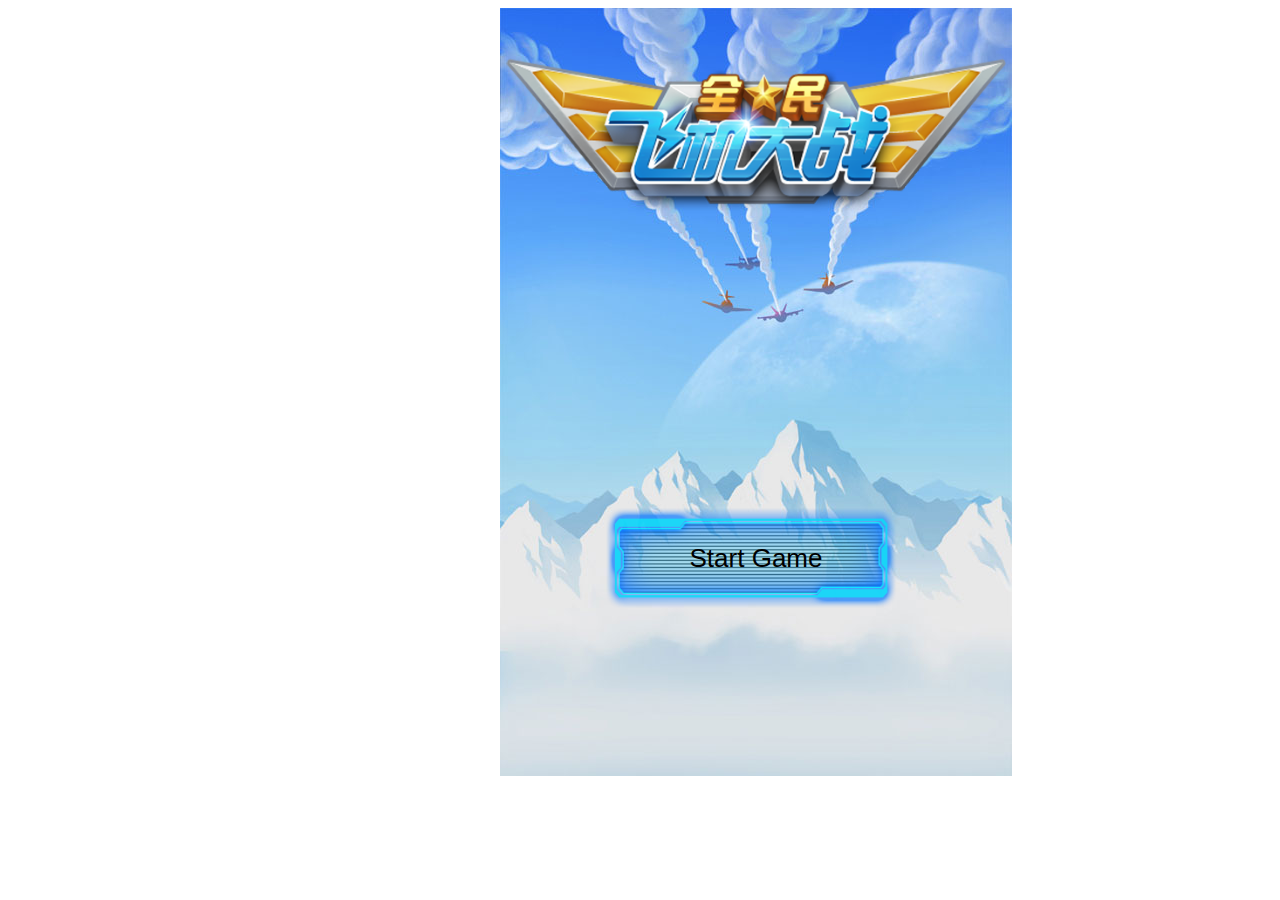
<file: 全民飞机大战1/05增加积分增加功能.html>
<!DOCTYPE html>
<html>

	<head>
		<meta charset="utf-8" />
		<title></title>
		<style>
			#content {
				width: 512px;
				height: 768px;
				position: absolute;
				left: 500px;
			}
			
			#startDiv {
				width: 512px;
				height: 768px;
				background: url(img/img_bg_logo.jpg) no-repeat;
				position: absolute;
			}
			
			#btstart {
				width: 300px;
				height: 100px;
				font-size: 26px;
				background: url(img/blue1.png) no-repeat;
				background-size: 100% 100%;
				position: absolute;
				left: 106px;
				top: 500px;
				border: none;
			}
			
			#mainDiv {
				width: 512px;
				height: 768px;
				position: absolute;
				left: 0;
				top: 0;
				background: url(img/img_bg_level_3.jpg);
				display: none;
			}
			
			#img {
				width: 500px;
				position: absolute;
				left: 6px;
				top: 50px;
			}
			
			#enddiv {
				width: 512px;
				height: 100px;
				position: absolute;
				text-align: center;
				line-height: 60px;
				top: 400px;
				display: none;
				font-weight: bold;
				font-size: 20px;
				color: #000;
				background: url(img/menu.png) no-repeat;
				background-size: 100% 100%;
				border-radius: 10px;
			}
			
			#btrestart {
				width: 150px;
				height: 30px;
				border-radius: 10px;
				position: absolute;
				top: 50px;
				left: 181px;
				background: azure;
				border: none;
			}
			
			#jifen {
				position: absolute;
				width: 200px;
				height: 50px;
				text-align: center;
				line-height: 50px;
				top: 0;
				left: 0;
				font-size: 20px;
				font-weight: bold;
				background: url(img/bg22.png) no-repeat;
				background-size: 100% 100%;
				display: none;
			}
		</style>
	</head>

	<body>
		<audio src="game_music.mp3" autoplay="autoplay" loop="loop"></audio>
		<div id="content">
			<div id="startDiv">
				<input type="button" id="btstart" value="Start Game" />
				<img src="img/LOGO.png" id="img" />
			</div>
			<div id="mainDiv"></div>
			<div id="jifen">
				积分：<span id="jifen1">0</span>
			</div>
			<div id="enddiv">
				游戏结束!积分<span id="fenshu">9999</span>
				<div>
					<input id="btrestart" type="button" value="重新开始" />
				</div>
			</div>
		</div>

	</body>
	<script>
		//开始按钮
		var oBtstart = document.getElementById("btstart");
		//重新开始按钮
		var oBtRestart = document.getElementById("btrestart");
		//游戏界面
		var oEndDiv = document.getElementById("enddiv");
		var oScroeDiv1 = document.getElementById("jifen");
		var oScroeDiv2 = document.getElementById("jifen1");
		var oScroeDiv3 = document.getElementById("fenshu");
		var oMainDiv = document.getElementById("mainDiv");
		var oStartDiv = document.getElementById("startDiv");
		//游戏总定时器
		var timer;
		//记录我的飞机
		var myPlan;
		//游戏界面的背景定位坐标
		var MainDivBKPositionY = 0;
		//存放子弹的数组
		var arrBullet = []
			//子弹的移动速度
		var speedBullet = 60;
		//存放所有的敌机
		var arrEnemy = [];
		//敌机的速度
		var speedEnemy = 5;
		//定时器的记录
		var timerMark = 0;
		//游戏界面的宽高度
		var mainWidth = 512;
		var mainHeight = 768;
		//积分
		var score = 0;
		//是否暂停
		var isPausde = false;
		//子弹的创造频率
		var bulletHz = 3;
		//掉落的物品
		var arrZB = [];
		//子弹的种类
		var bulletMark = {
			type: 1,
			timer: 0
		}

		oBtstart.onclick = function() {

			oMainDiv.style.display = "block";
			oScroeDiv1.style.display = "block";
			oStartDiv.style.display = "none";

			//创建我的飞机
			myPlan = createMyPlan();
			//移动我的飞机
			moveMyPlan()
				//移动背景图
			startGame();
		}
		oBtRestart.onclick = function() {
			oEndDiv.style.display = "none";
			score = 0;
			oScroeDiv1.style.display = "block";
			MainDivBKPositionY = 0;
			oMainDiv.innerHTML = "";
			arrBullet = [];
			speedBullet = 60;
			timerMark = 0;
			arrEnemy = [];
			speedEnemy = 5;
			isPausde = false;
			//子弹的创建频率
			var bulletHz = 3;
			myPlan = createMyPlan();
			moveMyPlan();
			startGame();
		}
		oMainDiv.onclick = function() {
			isPausde = !isPausde;
		}

		//移动背景图片
		function startGame() {
			clearInterval(timer);
			timer = setInterval(function() {
				if(!isPausde) {
					timerMark++;
					//背景动起来
					oMainDiv.style.backgroundPositionY = MainDivBKPositionY + "px";
					MainDivBKPositionY += 1;
					//创建子弹
					//每30毫秒创建一个
					moveBullet();
					createBullet();
					createEnemy();
					moveEnemy();
					check();
				}

			}, 30)
		}

		//创建我的飞机
		function createMyPlan() {
			var oMyPlan = document.createElement("div");
			oMyPlan.style.width = "120px";
			oMyPlan.style.height = "79px";
			oMyPlan.style.position = "absolute";
			oMyPlan.style.left = "196px";
			oMyPlan.style.top = "600PX";
			oMyPlan.style.backgroundImage = "url(img/wsparticle_test_001.png)";
			oMyPlan.srcBoom = "img/1.png";
			oMyPlan.style.zIndex = 999;
			oMainDiv.appendChild(oMyPlan);
			return oMyPlan;
		}

		//移动我的飞机
		function moveMyPlan() {
			document.onmousemove = function(e) {
				if(!isPausde) {
					var mLeft = e.clientX - 500 - 60;
					var mTop = e.clientY - 40;
					//边界问题
					if(mLeft <= -60) {
						mLeft = -60;
					}
					if(mLeft >= 512 - 60) {
						mLeft = 512 - 60;
					}
					if(mTop <= 0) {
						mTop = 0
					}
					if(mTop >= 768 - 80) {
						mTop = 768 - 80;
					}
					myPlan.style.left = mLeft + "px";
					myPlan.style.top = mTop + "px";
				}

			}
		}
		//创建子弹
		function createBullet() {
			if(timerMark % bulletHz == 0) {
				if(bulletMark.type == 1) {
					var left = myPlan.offsetLeft + 10;
					createBulletEx(myPlan.offsetTop, left);
				} else if(bulletMark.type == 3) {
					var left = myPlan.offsetLeft + 10;
					createBulletEx(myPlan.offsetTop, left);

					var left2 = myPlan.offsetLeft - 12;
					createBulletEx(myPlan.offsetTop - 30, left2);
					var left3 = myPlan.offsetLeft + 32;
					createBulletEx(myPlan.offsetTop - 30, left3);
					bulletMark.timer--;
					if(bulletMark.timer == 0) {
						bulletMark.type = 1;
					}
				}
			}

		}

		function createBulletEx(top, left) {
			var bullet = document.createElement("div");
			bullet.style.width = "96px";
			bullet.style.height = "96px";
			bullet.style.background = "url(img/wsparticle_tailinga_0.png)";
			bullet.style.position = "absolute";
			bullet.style.left = left + "px";
			bullet.style.top = top + "px";
			oMainDiv.appendChild(bullet);
			arrBullet.push(bullet);
		}
		//移动子弹，所有的子弹移动一步；
		//然后在定时器中调用
		function moveBullet() {
			//操作子弹的top，让子弹向上跑；
			//是否在此启动一个计时器
			for(i = 0; i < arrBullet.length; i++) {
				arrBullet[i].style.top = arrBullet[i].offsetTop - speedBullet + "px";
			}
			//如果子弹出去了界面 删除子弹
			//top=-96
			for(var j = 0; j < arrBullet.length; j++) {
				if(arrBullet[j].offsetTop <= -96) {
					//删除
					oMainDiv.removeChild(arrBullet[j]);
					arrBullet.splice(j, 1);
				}
			}

		}

		//创建敌机
		function createEnemy() {
			if(timerMark % 300 == 0) {
				//创建大飞机
				var dEnemy = createPlan(254, 195, "img/bigEnemy.gif", "img/0-0.png", 20, 5000);
				dEnemy.isGet = true;

			} else if(timerMark % 150 == 0) {
				//创建中飞机
				createPlan(186, 134, "img/enemyMiddle.gif", "img/0-3.png", 10, 2000);

			} else if(timerMark % 30 == 0) {
				//创建小飞机
				createPlan(117, 85, "img/enemyLitter.gif", "img/1.png", 6, 1000);
			}
		}

		//创建敌机的方法
		function createPlan(width, height, url, urlBoom, hp, score, urlAD) {
			var enemy = document.createElement("img");
			enemy.style.width = width + "px";
			enemy.style.height = height + "px";
			enemy.src = url;
			enemy.srcBoom = urlBoom;
			if(urlAD) {
				enemy.srcAD = urlAD;
			}
			enemy.HP = hp;
			enemy.score = score;
			enemy.style.position = "absolute";
			enemy.style.left = Math.floor(Math.random() * (mainWidth - width)) + "px";
			enemy.style.top = 0 + "px";
			oMainDiv.appendChild(enemy);
			arrEnemy.push(enemy);
			//console.log(arrEnemy.length);
			return enemy;
		}
		//移动敌机
		function moveEnemy() {
			for(var i = 0; i < arrEnemy.length; i++) {
				if(!arrEnemy[i].isDead) {
					//没有爆炸  才能移动
					arrEnemy[i].style.top = arrEnemy[i].offsetTop + speedEnemy + "px";
				} else {
					//如果飞机是爆炸状态，添加删除倒计时
					arrEnemy[i].deadTime = arrEnemy[i].deadTime + 1;
					if(arrEnemy[i].deadTime == 30) {
						if(arrEnemy[i].isGet) {
							var oDiv = document.createElement("div");
							oDiv.style.width = "61px";
							oDiv.style.height = "61px";
							oDiv.style.position = "absolute";
							oDiv.style.background = "url(img/money01.PNG)";
							oDiv.style.top = arrEnemy[i].offsetTop + arrEnemy[i].offsetHeight / 2 + "px";
							oDiv.style.left = arrEnemy[i].offsetLeft + arrEnemy[i].offsetWidth / 2 -30 + "px";
							//console.log(oDiv.style.left);
							oMainDiv.appendChild(oDiv);
							arrZB.push(oDiv);
						}
						oMainDiv.removeChild(arrEnemy[i]);
						arrEnemy.splice(i, 1);
						i--;
					}
				}

			}
			if(arrEnemy.length > 0) {
				//console.log(arrEnemy[0].style.top);
			}
			for(var j = 0; j < arrEnemy.length; j++) {
				if(arrEnemy[j].offsetTop + arrEnemy[j].offsetHeight >= mainHeight) {
					oMainDiv.removeChild(arrEnemy[j]);
					arrEnemy.splice(j, 1);
					j--;
					//删除j位置的元素后，后面的元素都向前移动了一位。为了不漏掉元素的遍历，j--
				}
			}
		}

		//子弹跟敌机相撞
		//敌机与本机相撞
		function check() {
			//子弹的右边缘 需要 比 敌机的左边缘大。
			//子弹的左边缘 需要比 敌机的 右边缘小；
			//子弹的下边缘 需要比 敌机的上边缘 大
			//子弹的上边缘  比 敌机的下边缘  小；
			for(var k = 0; k < arrBullet.length; k++) {
				for(var i = 0; i < arrEnemy.length; i++) {
					if(arrEnemy[i].isDead) {
						//如果飞机爆炸，不用再检测碰撞。
						continue;
					}
					if(arrBullet[k].offsetTop < arrEnemy[i].offsetTop + arrEnemy[i].offsetHeight) {
						if(arrBullet[k].offsetTop + arrBullet[k].offsetHeight > arrEnemy[i].offsetTop) {
							if(arrBullet[k].offsetLeft + arrBullet[k].offsetWidth - 40 > arrEnemy[i].offsetLeft) {
								if(arrBullet[k].offsetLeft + 40 < arrEnemy[i].offsetLeft + arrEnemy[i].offsetWidth) {
									//子弹打中了敌机
									//1.变更爆炸的效果图片
									arrEnemy[i].HP = arrEnemy[i].HP - 1;
									if(arrEnemy[i].HP == 0) {
										//爆炸
										arrEnemy[i].src = arrEnemy[i].srcBoom;
										arrEnemy[i].isDead = true;
										arrEnemy[i].deadTime = 0;
										score += arrEnemy[i].score;
										//console.log(score);

										oScroeDiv2.innerHTML = score;
										var level = Math.floor(score / 50000);
										//console.log(level);
										switch(level) {
											case 0:
												speedEnemy = 5;
												bulletHz = 3;
												break;
											case 1:
												speedEnemy = 5;
												bulletHz = 3;
												break;
											case 2:
												speedEnemy = 6;
												bulletHz = 3;
												break;
											case 3:
												speedEnemy = 7;
												bulletHz = 2;
												break;
											case 4:
												speedEnemy = 8;
												bulletHz = 1;
												break;
											default:
												speedEnemy = 9;
												bulletHz = 1;
												break;
										}
										if(score >= 20000) {
											speedEnemy = 6;
										}
									} else {
										if(arrEnemy[i].srcAD) {
											arrEnemy[i].src = arrEnemy[i].srcAD;
										}
									}
									oMainDiv.removeChild(arrBullet[k]);
									arrBullet.splice(k, 1);
									k--;
									//跳出小循环，
									break;
								}
							}
						}
					}
				}
			}
			//敌机跟本机相撞
			for(var j = 0; j < arrEnemy.length; j++) {
				if(arrEnemy[j].isDead) continue; //跳过已经爆炸的敌机；
				if(myPlan.offsetTop + myPlan.offsetHeight - 30 > arrEnemy[j].offsetTop) {
					if(myPlan.offsetTop + 30 < arrEnemy[j].offsetTop + arrEnemy[j].offsetHeight) {
						if(myPlan.offsetLeft + myPlan.offsetWidth > arrEnemy[j].offsetLeft) {
							if(myPlan.offsetLeft < arrEnemy[j].offsetLeft + arrEnemy[j].offsetWidth) {
								//本机与敌机碰撞了。
								myPlan.style.background = "url('" + myPlan.srcBoom + "') no-repeat";
								gameOver();
							}
						}
					}
				}

			}
			//掉落的东西与本机相撞
			for(var m = 0; m < arrZB.length; m++) {
				if(myPlan.offsetTop + myPlan.offsetHeight > arrZB[m].offsetTop) {
					if(myPlan.offsetTop < arrZB[m].offsetTop + arrZB[m].offsetHeight) {
						if(myPlan.offsetLeft + myPlan.offsetWidth > arrZB[m].offsetLeft) {
							if(myPlan.offsetLeft < arrZB[m].offsetLeft + arrZB[m].offsetWidth) {
								//吃到宝了
								oMainDiv.removeChild(arrZB[m]);
								arrZB.splice(m, 1);
								value();
							}
						}
					}
				}
			}

		}

		//游戏失败
		function gameOver() {
			//清理定时器。
			clearInterval(timer);
			document.onmousemove = null;
			oEndDiv.style.display = "block";
			oScroeDiv1.style.display = "none";
			//oScroeDiv2.innerHTML = score;
			oScroeDiv3.innerHTML = score;
		}

		//3排子弹
		function value() {
			if(bulletMark.type != 3) {
				bulletMark = {
					type: 3,
					timer: 60
				}
			} else {
				bulletMark.timer += 60;
			}

		}
	</script>

</html>
</file>
<file: 时钟/css/timer.css>
/*-----------------------------------------------------------*/
.box {
  width: 400px;
  height: 400px;
  position: relative;
  left: 0px;
  right: 0px;
  top: 0px;
  bottom: 0px;
  border: 10px solid #ff0000;
  margin: 0 auto;
  border-radius: 50%;
  font-size: 30px;
  font-weight: bold;
  font-family: "宋体";
  color: #eeeeee;
  background: -webkit-gradient(linear, 0 0, 0 100%, from(#0000ff), to(#ffa500));
  background: -moz-linear-gradient(top, #ffffff, #ff0000);
  filter: progid:DXImageTransform.Microsoft.gradient(startColorstr=#0000ff, endColorstr=#ffa500, gradientType=0);
}
/*--------------------------时钟刻度---------------------*/
.circle {
  position: absolute;
  left: 200px;
  right: 0px;
  top: 0px;
  bottom: 0px;
}
.point {
  width: 2px;
  height: 10px;
  background: #000000;
  position: absolute;
  left: 0%;
  margin-left: -1px;
  margin-right: 0px;
  margin-top: 0px;
  margin-bottom: 0px;
  transform-origin: 1px 200px;
  transform: rotate(0deg);
}
.point2 {
  transform: rotate(30deg);
}
.point3 {
  transform: rotate(60deg);
}
.point4 {
  transform: rotate(90deg);
}
.point5 {
  transform: rotate(120deg);
}
.point6 {
  transform: rotate(150deg);
}
.point7 {
  transform: rotate(180deg);
}
.point8 {
  transform: rotate(210deg);
}
.point9 {
  transform: rotate(240deg);
}
.point10 {
  transform: rotate(270deg);
}
.point11 {
  transform: rotate(300deg);
}
.point12 {
  transform: rotate(330deg);
}
.twelve {
  position: absolute;
  left: 185px;
  right: 0px;
  top: 10px;
  bottom: 0px;
}
.three {
  position: absolute;
  left: 370px;
  right: 0px;
  top: 182px;
  bottom: 0px;
}
.six {
  position: absolute;
  left: 192px;
  right: 0px;
  top: 355px;
  bottom: 0px;
}
.nine {
  position: absolute;
  left: 15px;
  right: 0px;
  top: 182px;
  bottom: 0px;
}
.yuan {
  width: 400px;
  height: 400px;
  border-radius: 50%;
  position: absolute;
  left: 0px;
  right: 0px;
  top: 0px;
  bottom: 0px;
  transform-origin: 200px 200px;
}
.miao {
  animation: time 60s linear 0s infinite;
}
@keyframes time {
  from {
    transform: rotate(0deg);
  }
  to {
    transform: rotate(360deg);
  }
}
/*
@keyframes time{
            from{transform: rotate(0deg);}
            to{transform: rotate(360deg);}
        }
  */
#miao {
  width: 2px;
  height: 160px;
  background: #ffffff;
  position: relative;
  left: 199px;
  right: 0px;
  top: 40px;
  bottom: 0px;
  transform-origin: 1px 160px;
}
.fen {
  animation: time 3600s linear 0s infinite;
}
@keyframes time {
  from {
    transform: rotate(0deg);
  }
  to {
    transform: rotate(360deg);
  }
}
#fen {
  width: 4px;
  height: 120px;
  background: #ffa500;
  position: relative;
  left: 198px;
  right: 0px;
  top: 80px;
  bottom: 0px;
  transform-origin: 2px 120px;
}
.shi {
  animation: time 43200s linear 0s infinite;
}
@keyframes time {
  from {
    transform: rotate(0deg);
  }
  to {
    transform: rotate(360deg);
  }
}
#shi {
  width: 8px;
  height: 90px;
  background: #ff0000;
  position: absolute;
  left: 196px;
  right: 0px;
  top: 110px;
  bottom: 0px;
  transform-origin: 4px 90px;
}
.xin {
  width: 10px;
  height: 10px;
  border-radius: 50%;
  position: absolute;
  left: 195px;
  right: 0px;
  top: 195px;
  bottom: 0px;
  background: #ffa500;
}
</file>
